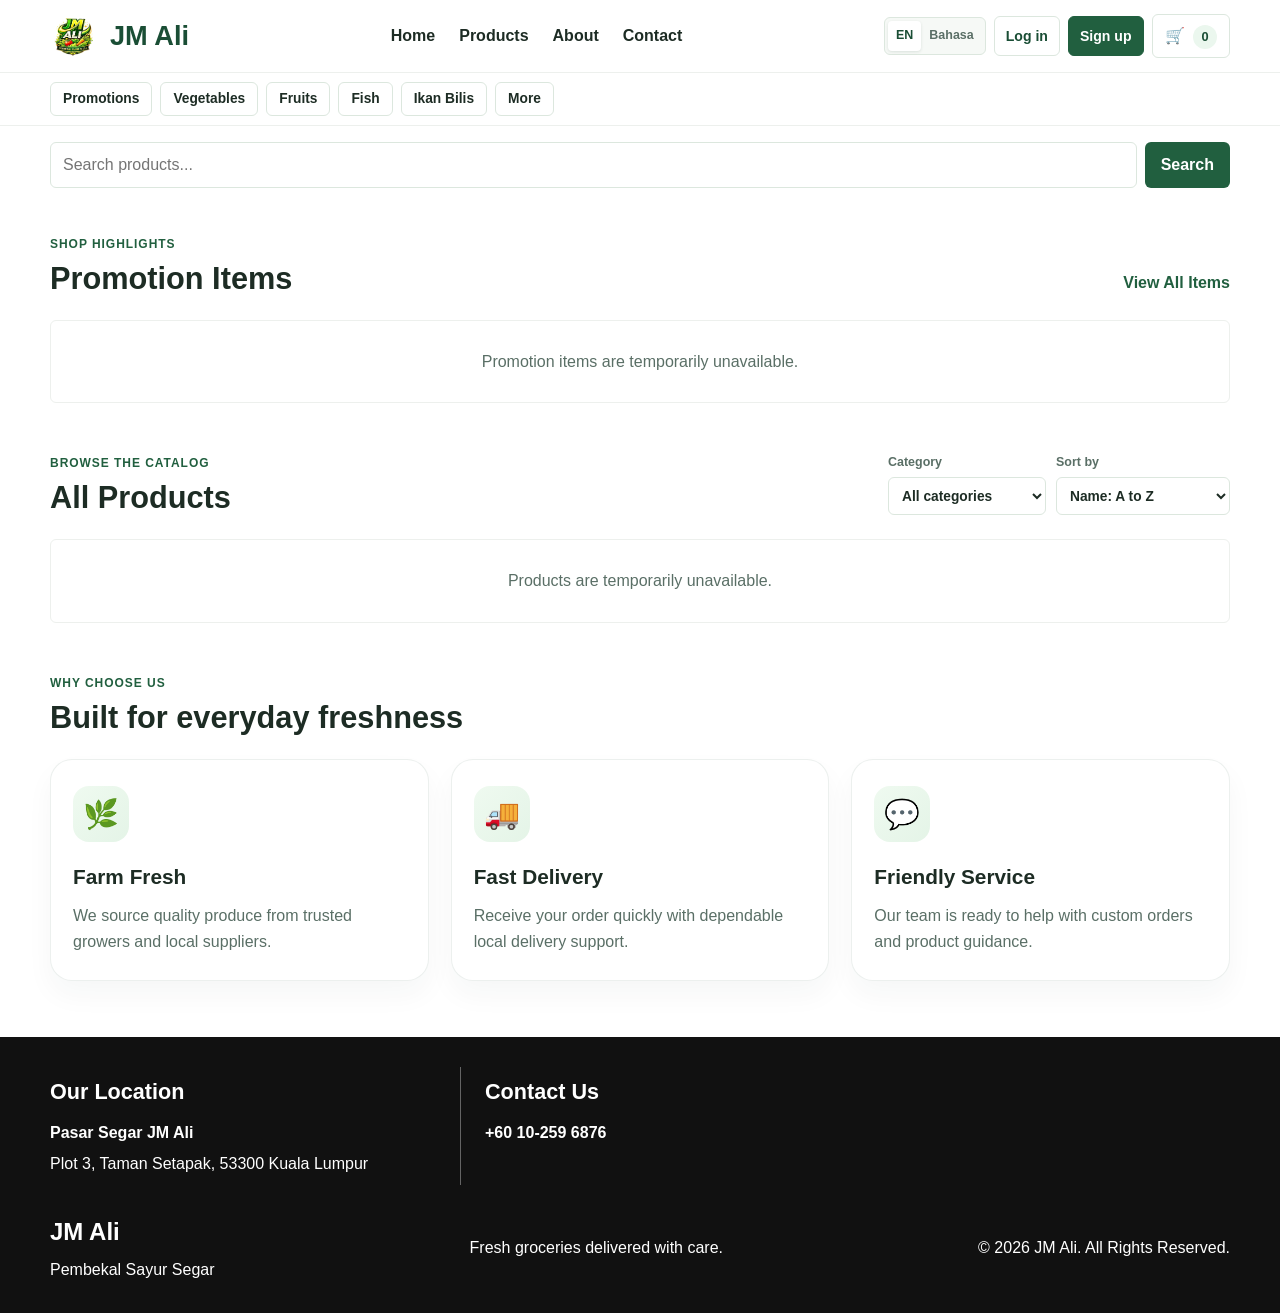
<file: index.html>
<!DOCTYPE html>
<html lang="en">
<head>
    <meta charset="UTF-8" />
    <meta name="viewport" content="width=device-width, initial-scale=1.0" />
    <title>JM Ali | Fresh Groceries</title>
    <link rel="stylesheet" href="./css/style.css" />
</head>
<body>
    <header class="site-header">
        <div class="container header-inner">
            <div class="logo-area" aria-label="JM Ali home">
                <img src="./Images/logo/logo.png" alt="JM Ali Logo" />
                <div>
                    <h1>JM Ali</h1>
                </div>
            </div>

            <nav class="main-nav" aria-label="Main navigation">
                <a href="#home">Home</a>
                <a href="#all-products">Products</a>
                <a href="#about">About</a>
                <a href="#contact">Contact</a>
            </nav>

            <div class="header-utilities">
                <div class="language-switch" role="group" aria-label="Language">
                    <button type="button" data-language="en" aria-pressed="true">EN</button>
                    <button type="button" data-language="ms" aria-pressed="false">Bahasa</button>
                </div>
                <div id="auth-actions" class="auth-actions">
                    <button id="open-login" class="auth-button" type="button">Log in</button>
                    <button id="open-signup" class="auth-button auth-signup" type="button">Sign up</button>
                </div>
                <span id="auth-user" class="auth-user" hidden></span>
                <button id="auth-logout" class="auth-button" type="button" hidden>Log out</button>
                <button id="open-cart" class="cart-button" type="button" aria-label="Open shopping cart" title="Open shopping cart">🛒 <span id="cart-count">0</span></button>
            </div>
        </div>
    </header>

    <nav class="category-shortcuts" aria-label="Shop categories">
        <div class="container category-shortcuts-inner">
            <a href="#promotions">Promotions</a>
            <a href="#all-products" data-category-filter="Vegetables">Vegetables</a>
            <a href="#all-products" data-category-filter="Fruits">Fruits</a>
            <a href="#all-products" data-category-filter="Seafood">Fish</a>
            <a href="#all-products" data-category-filter="Seafood">Ikan Bilis</a>
            <a href="#all-products" data-category-filter="All">More</a>
        </div>
    </nav>

    <form id="storefront-search" class="store-search container" role="search" aria-label="Search products">
        <label class="visually-hidden" for="storefront-search-input">Search products</label>
        <input id="storefront-search-input" type="search" placeholder="Search products..." />
        <button type="submit">Search</button>
    </form>

    <main id="home">
        <section id="promotions" class="featured container">
            <div class="section-heading split-heading">
                <div>
                    <span class="eyebrow">Shop highlights</span>
                    <h2>Promotion Items</h2>
                </div>
                <a href="#all-products" class="text-link">View All Items</a>
            </div>

            <div id="promotion-products" class="product-grid" aria-label="Promotion items">
                <p class="empty-products">No products available yet. Please check back soon.</p>
            </div>
        </section>

        <section id="all-products" class="product-section container">
            <div class="section-heading split-heading">
                <div>
                    <span class="eyebrow">Browse the catalog</span>
                    <h2>All Products</h2>
                </div>
                <div class="catalog-controls">
                    <label>
                        Category
                        <select id="storefront-category-filter">
                            <option value="All">All categories</option>
                            <option value="Vegetables">Vegetables</option>
                            <option value="Fruits">Fruits</option>
                            <option value="Seafood">Fish &amp; seafood</option>
                        </select>
                    </label>
                    <label>
                        Sort by
                        <select id="storefront-sort">
                            <option value="name-asc">Name: A to Z</option>
                            <option value="name-desc">Name: Z to A</option>
                            <option value="category">Category</option>
                            <option value="price-asc">Price: low to high</option>
                            <option value="price-desc">Price: high to low</option>
                        </select>
                    </label>
                </div>
            </div>
            <div id="all-products-grid" class="product-grid" aria-label="All products" aria-live="polite">
                <p class="empty-products">No products available yet. Please check back soon.</p>
            </div>
        </section>

        <section class="benefits container" id="about">
            <div class="section-heading">
                <span class="eyebrow">Why choose us</span>
                <h2>Built for everyday freshness</h2>
            </div>

            <div class="benefits-grid">
                <article>
                    <span>🌿</span>
                    <h3>Farm Fresh</h3>
                    <p>We source quality produce from trusted growers and local suppliers.</p>
                </article>
                <article>
                    <span>🚚</span>
                    <h3>Fast Delivery</h3>
                    <p>Receive your order quickly with dependable local delivery support.</p>
                </article>
                <article>
                    <span>💬</span>
                    <h3>Friendly Service</h3>
                    <p>Our team is ready to help with custom orders and product guidance.</p>
                </article>
            </div>
        </section>
    </main>

    <footer class="site-footer" id="contact">
        <div class="container">
            <div class="footer-contact-grid">
                <section class="footer-info">
                    <h2>Our Location</h2>
                    <a class="footer-info-link" href="https://maps.app.goo.gl/zCE2KezQLbjkmcH18?g_st=aw" target="_blank" rel="noopener noreferrer" aria-label="Open location in Google Maps">Pasar Segar JM Ali</a>
                    <address>Plot 3, Taman Setapak, 53300 Kuala Lumpur</address>
                </section>
                <section class="footer-info footer-contact">
                    <h2>Contact Us</h2>
                    <a class="footer-info-link" href="tel:+60102596876">+60 10-259 6876</a>
                </section>
            </div>
            <div class="footer-inner">
                <div>
                    <h3>JM Ali</h3>
                    <p>Pembekal Sayur Segar</p>
                </div>
                <div>
                    <p>Fresh groceries delivered with care.</p>
                </div>
                <div>
                    <p>© 2026 JM Ali. All Rights Reserved.</p>
                </div>
            </div>
        </div>
    </footer>

    <div id="cart-modal" class="customer-order-modal hidden" aria-hidden="true">
        <div class="customer-order-form-panel cart-panel">
            <div class="customer-order-header">
                <h2>Your Cart</h2>
                <button type="button" id="close-cart" class="close-order-modal" aria-label="Close cart">×</button>
            </div>
            <div id="cart-modal-items" class="cart-modal-items" aria-live="polite"></div>
            <div class="cart-total cart-modal-total"><span>Total</span><strong id="cart-modal-total">RM 0.00</strong></div>
            <div class="customer-order-actions">
                <button type="button" id="continue-shopping" class="secondary-order-button">Continue Shopping</button>
                <button type="button" id="send-cart-order" class="primary-order-button">Send Order</button>
            </div>
        </div>
    </div>

    <div id="customer-order-modal" class="customer-order-modal hidden" aria-hidden="true">
        <div class="customer-order-form-panel checkout-panel">
            <div class="customer-order-header">
                <h2>Place Your Order</h2>
                <button type="button" id="close-customer-order" class="close-order-modal" aria-label="Close order form">×</button>
            </div>

            <form id="customer-order-form">
                <div class="customer-order-grid">
                    <label>
                        Full Name
                        <input id="customer-name" type="text" placeholder="Your name" required />
                    </label>

                    <label>
                        Phone Number
                        <input id="customer-phone" type="tel" placeholder="012-3456789" pattern="(?:\+?60|0)1[0-9][\s-]?[0-9]{3,4}[\s-]?[0-9]{4}" title="Enter a valid Malaysian mobile number, for example 012-3456789" required />
                    </label>

                    <label class="full-width">
                        Delivery Address
                        <textarea id="customer-address" rows="3" placeholder="Your address" required></textarea>
                    </label>

                    <label class="full-width">
                        Order Items
                        <textarea id="customer-order-items" rows="3" placeholder="Example: 2 kg tomatoes, 1 kg carrots" required></textarea>
                    </label>

                    <div id="cart-summary" class="cart-summary full-width" aria-live="polite"></div>

                    <label class="full-width">
                        Notes / Delivery Instructions
                        <textarea id="customer-order-notes" rows="2" placeholder="Optional"></textarea>
                    </label>
                </div>

                <div class="customer-order-actions">
                    <button type="button" id="cancel-customer-order" class="secondary-order-button">Cancel</button>
                    <button type="submit" class="primary-order-button">Send Order</button>
                </div>
            </form>
        </div>
    </div>

    <div id="order-review" class="customer-order-modal hidden" aria-hidden="true">
        <div class="customer-order-form-panel confirmation-panel">
            <div class="customer-order-header">
                <h2>Confirm Your Details</h2>
                <button type="button" id="close-order-review" class="close-order-modal" aria-label="Close order review">×</button>
            </div>
            <div id="order-review-details"></div>
            <div class="customer-order-actions review-actions">
                <button type="button" id="edit-order-details" class="secondary-order-button">Edit Details</button>
                <button type="button" id="confirm-order" class="primary-order-button">Confirm &amp; Send</button>
            </div>
        </div>
    </div>

    <div id="order-confirmation" class="customer-order-modal hidden" aria-hidden="true">
        <div class="customer-order-form-panel confirmation-panel">
            <div class="customer-order-header">
                <h2>Order Confirmed</h2>
                <button type="button" id="close-confirmation" class="close-order-modal" aria-label="Close confirmation">×</button>
            </div>
            <div id="confirmation-details"></div>
        </div>
    </div>

    <div id="cart-toast" class="cart-toast" role="status" aria-live="polite" aria-hidden="true">
        <span class="cart-toast-check" aria-hidden="true">✓</span>
        <span>Added to Cart</span>
    </div>

    <div id="auth-modal" class="customer-order-modal hidden" aria-hidden="true">
        <section class="customer-order-form-panel auth-panel" role="dialog" aria-modal="true" aria-labelledby="auth-title">
            <div class="customer-order-header">
                <h2 id="auth-title">Log in</h2>
                <button type="button" id="close-auth" class="close-order-modal" aria-label="Close account dialog">×</button>
            </div>
            <div id="auth-tabs" class="auth-tabs" role="tablist" aria-label="Account access">
                <button id="auth-tab-login" type="button" role="tab" aria-selected="true">Log in</button>
                <button id="auth-tab-signup" type="button" role="tab" aria-selected="false">Sign up</button>
            </div>
            <form id="auth-form">
                <div class="auth-form-fields">
                    <label id="auth-name-field" hidden>
                        Full name
                        <input id="auth-name" name="name" type="text" maxlength="120" autocomplete="name" />
                    </label>
                    <label id="auth-email-field">
                        Email address
                        <input id="auth-email" name="email" type="email" maxlength="254" autocomplete="email" required />
                    </label>
                    <label id="auth-password-field">
                        Password
                        <input id="auth-password" name="password" type="password" minlength="8" autocomplete="current-password" required />
                    </label>
                    <button id="auth-forgot-password" class="auth-forgot-link" type="button">Forgot password?</button>
                    <label id="auth-confirm-password-field" hidden>
                        Confirm new password
                        <input id="auth-confirm-password" type="password" minlength="8" autocomplete="new-password" />
                    </label>
                    <label id="auth-account-type-field" hidden>
                        I am signing up as
                        <select id="auth-account-type" name="account_type">
                            <option value="individual">Individual</option>
                            <option value="restaurant">Restaurant</option>
                        </select>
                    </label>
                    <label class="remember-device">
                        <input id="auth-remember" type="checkbox" checked />
                        Keep me signed in on this device until I log out
                    </label>
                </div>
                <p id="auth-status" class="auth-status" role="status" aria-live="polite"></p>
                <div class="customer-order-actions">
                    <button id="auth-submit" type="submit" class="primary-order-button">Log in</button>
                </div>
            </form>
        </section>
    </div>

    <script src="./js/script.js"></script>
</body>
</html>
</file>
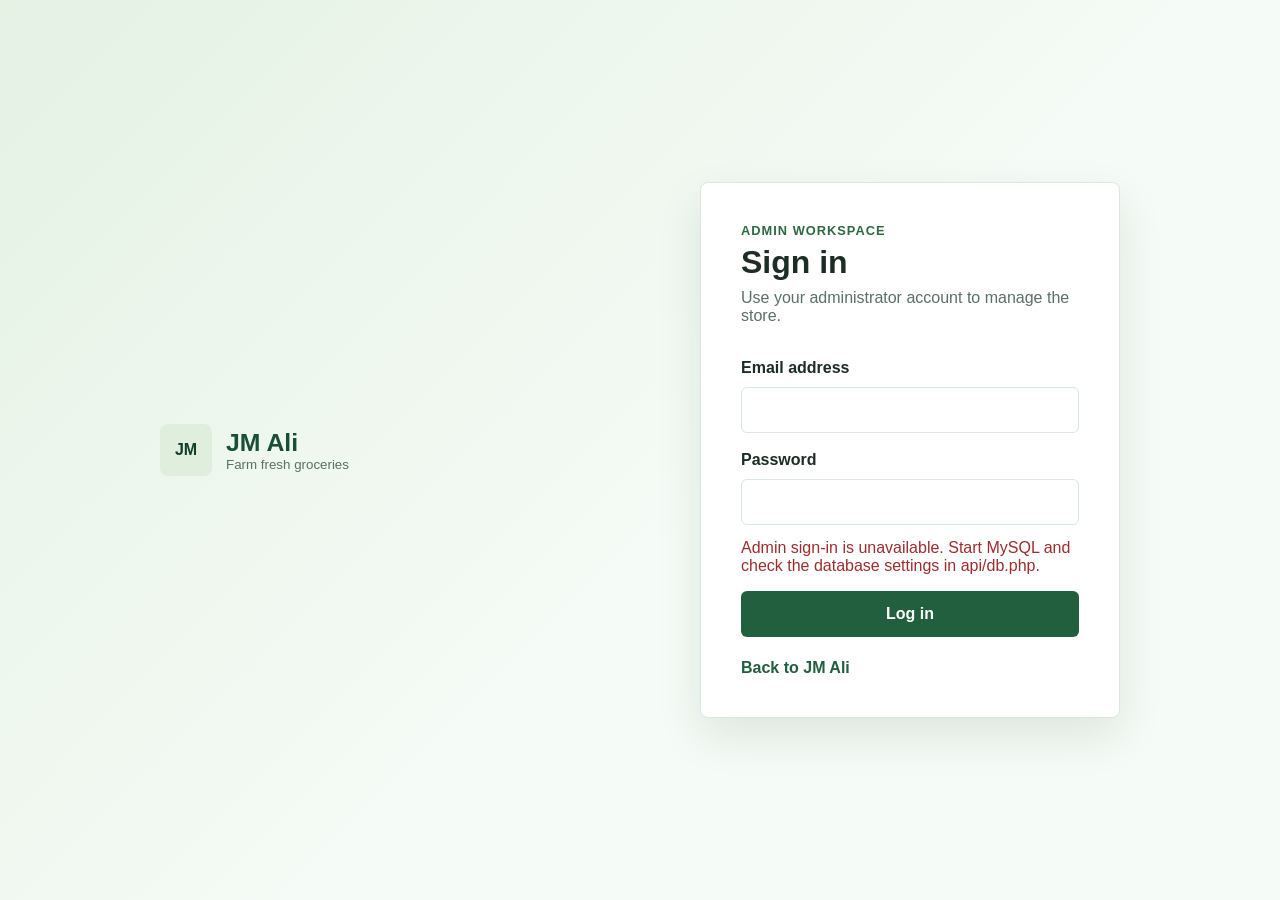
<file: Admin/index.html>
<!DOCTYPE html>
<html lang="en">
<head>
    <meta charset="UTF-8">
    <meta name="viewport" content="width=device-width, initial-scale=1.0">
    <title>JM Ali Admin</title>
    <link rel="stylesheet" href="./css/admin.css">
</head>
<body>
    <!-- ======================================
         ADMIN DASHBOARD LAYOUT
         This is the main control panel for staff.
         It helps manage products, prices, and orders.
    ======================================= -->
    <div class="admin-shell">
        <aside class="sidebar">
            <div class="brand">
                <div class="brand-mark">JM</div>
                <div class="brand-text">
                    <strong>JM Ali</strong>
                    <span>Admin Panel</span>
                </div>
            </div>

            <nav class="nav-menu" aria-label="Sidebar navigation">
                <a class="nav-item active" href="./index.html">Overview</a>
                <a class="nav-item" href="./products.html">Products</a>
                <a class="nav-item" href="./orders.html">Orders</a>
                <a class="nav-item" href="./customers.html">Customers</a>
                <a class="nav-item" href="./inventory.html">Inventory</a>
                <a class="nav-item" href="./reports.html">Reports</a>
                <a class="nav-item" href="./settings.html">Settings</a>
            </nav>

            <div class="sidebar-card">
                <p>Today</p>
                <strong>18</strong>
                <span>Orders processed</span>
            </div>
        </aside>

        <main class="main-panel">
            <header class="topbar">
                <div>
                    <p class="eyebrow">Farm Dashboard</p>
                    <h1>Welcome back, Admin</h1>
                </div>

                <div class="topbar-actions">
                    <button class="ghost-btn">Export</button>
                    <button class="open-product-form primary-btn" type="button">+ New Product</button>
                </div>
            </header>

            <section class="stats-grid">
                <div class="stat-card">
                    <p class="label">Total Sales</p>
                    <div class="value">RM 24,580</div>
                    <span class="trend">+12.4%</span>
                </div>

                <div class="stat-card">
                    <p class="label">Orders</p>
                    <div class="value">1,240</div>
                    <span class="trend">+8.1%</span>
                </div>

                <div class="stat-card">
                    <p class="label">Customers</p>
                    <div class="value">850</div>
                    <span class="trend">+15.3%</span>
                </div>

                <div class="stat-card">
                    <p class="label">Inventory</p>
                    <div class="value">94%</div>
                    <span class="trend">Healthy</span>
                </div>
            </section>

            <section class="main-grid">
                <div class="panel">
                    <div class="panel-header">
                        <h2>Sales Overview</h2>
                        <span>Last 7 days</span>
                    </div>

                    <div class="chart" aria-label="Sales chart">
                        <span data-label="Mon" style="--h: 45%;"></span>
                        <span data-label="Tue" style="--h: 60%;"></span>
                        <span data-label="Wed" style="--h: 55%;"></span>
                        <span data-label="Thu" style="--h: 76%;"></span>
                        <span data-label="Fri" style="--h: 82%;"></span>
                        <span data-label="Sat" style="--h: 70%;"></span>
                        <span data-label="Sun" style="--h: 90%;"></span>
                    </div>
                </div>

                <div class="panel">
                    <div class="panel-header">
                        <h2>Top Categories</h2>
                    </div>

                    <ul class="category-list">
                        <li><span>Vegetables</span><strong>42%</strong></li>
                        <li><span>Fruits</span><strong>28%</strong></li>
                        <li><span>Seafood</span><strong>19%</strong></li>
                        <li><span>Household</span><strong>11%</strong></li>
                    </ul>
                </div>
            </section>

            <!-- ======================================
                 PRODUCT MANAGEMENT
                 This section lets admin add, edit, and delete products.
            ======================================= -->
            <section id="product-management" class="panel product-management-panel">
                <div class="panel-header">
                    <h2>Manage Products</h2>
                    <button class="open-product-form primary-btn" type="button">+ New Product</button>
                </div>

                <div class="toolbar-row">
                    <input id="product-search" type="search" placeholder="Search products..." aria-label="Search products">
                    <select id="product-category-filter" aria-label="Filter products by category">
                        <option value="All">All categories</option>
                        <option value="Vegetables">Vegetables</option>
                        <option value="Fruits">Fruits</option>
                        <option value="Seafood">Seafood</option>
                    </select>
                </div>

                <div class="product-list-wrapper">
                    <table class="product-table">
                        <thead>
                            <tr>
                                <th>Image</th>
                                <th>Name</th>
                                <th>Category</th>
                                <th>Price</th>
                                <th>Actions</th>
                            </tr>
                        </thead>
                        <tbody id="admin-product-list"></tbody>
                    </table>
                </div>
            </section>

            <!-- ======================================
                 STAFF NOTIFICATIONS
                 These alerts appear when a customer submits an order.
            ======================================= -->
            <section class="panel notification-panel">
                <div class="panel-header">
                    <h2>Staff Notifications</h2>
                </div>

                <ul id="staff-notification-list" class="notification-list"></ul>
            </section>

            <!-- ======================================
                 ORDER DASHBOARD
                 This section shows customer orders and statuses.
            ======================================= -->
            <section class="orders-dashboard panel">
                <div class="panel-header">
                    <h2>Order Dashboard</h2>
                    <div class="order-header-actions">
                        <button class="ghost-btn small-btn" type="button">Export CSV</button>
                        <button id="open-order-form" class="primary-btn small-btn" type="button">+ New Order</button>
                    </div>
                </div>

                <div class="toolbar-row order-toolbar">
                    <input id="order-search" type="search" placeholder="Search customer or order..." aria-label="Search orders">
                    <select id="order-status-filter" aria-label="Filter orders by status">
                        <option value="All">All statuses</option>
                        <option value="Paid">Paid</option>
                        <option value="Pending">Pending</option>
                        <option value="Shipped">Shipped</option>
                        <option value="Cancelled">Cancelled</option>
                    </select>
                </div>

                <div class="order-summary-grid">
                    <div class="summary-card success">
                        <span>Paid Orders</span>
                        <strong>142</strong>
                    </div>
                    <div class="summary-card warning">
                        <span>Pending</span>
                        <strong>18</strong>
                    </div>
                    <div class="summary-card info">
                        <span>Shipped</span>
                        <strong>96</strong>
                    </div>
                    <div class="summary-card danger">
                        <span>Cancelled</span>
                        <strong>7</strong>
                    </div>
                </div>

                <div class="order-table-wrapper">
                    <table class="order-table">
                        <thead>
                            <tr>
                                <th>Order ID</th>
                                <th>Customer</th>
                                <th>Items</th>
                                <th>Date</th>
                                <th>Status</th>
                                <th>Total</th>
                                <th>Actions</th>
                            </tr>
                        </thead>
                        <tbody id="orders-table-body"></tbody>
                    </table>
                </div>
            </section>

            <section class="table-grid">
                <div class="panel">
                    <div class="panel-header">
                        <h2>Recent Orders</h2>
                        <a href="#">View all</a>
                    </div>

                    <table class="table">
                        <thead>
                            <tr>
                                <th>Order ID</th>
                                <th>Customer</th>
                                <th>Status</th>
                                <th>Total</th>
                            </tr>
                        </thead>
                        <tbody>
                            <tr>
                                <td>#1024</td>
                                <td>Rahim</td>
                                <td><span class="status paid">Paid</span></td>
                                <td>RM 180</td>
                            </tr>
                            <tr>
                                <td>#1025</td>
                                <td>Sadia</td>
                                <td><span class="status pending">Pending</span></td>
                                <td>RM 120</td>
                            </tr>
                            <tr>
                                <td>#1026</td>
                                <td>Karim</td>
                                <td><span class="status paid">Paid</span></td>
                                <td>RM 210</td>
                            </tr>
                            <tr>
                                <td>#1027</td>
                                <td>Nora</td>
                                <td><span class="status paid">Paid</span></td>
                                <td>RM 160</td>
                            </tr>
                        </tbody>
                    </table>
                </div>

                <div class="panel">
                    <div class="panel-header">
                        <h2>Inventory Alerts</h2>
                    </div>

                    <div class="alert-list">
                        <div class="alert-item">
                            <span class="alert-dot"></span>
                            <div>
                                <strong>Apples low stock</strong>
                                <span>Only 12 packs left</span>
                            </div>
                        </div>

                        <div class="alert-item warning">
                            <span class="alert-dot"></span>
                            <div>
                                <strong>Leafy greens</strong>
                                <span>Reorder recommended</span>
                            </div>
                        </div>

                        <div class="alert-item">
                            <span class="alert-dot"></span>
                            <div>
                                <strong>Fresh fish delivery</strong>
                                <span>Scheduled for tomorrow</span>
                            </div>
                        </div>
                    </div>
                </div>
            </section>
        </main>
    </div>

    <div id="product-modal" class="product-modal hidden" aria-hidden="true">
        <div class="product-modal-content">
            <div class="modal-header">
                <h2>Add New Product</h2>
                <button type="button" id="close-product-modal" class="close-modal" aria-label="Close product form">×</button>
            </div>

            <form id="product-form">
                <div class="product-form-grid">
                    <label>
                        Product Name
                        <input id="product-name" type="text" placeholder="Fresh Banana" required>
                    </label>

                    <label>
                        Price
                        <input id="product-price" type="text" placeholder="RM 6.20 / kg" required>
                    </label>

                    <label>
                        Category
                        <select id="product-category" required>
                            <option value="Vegetables">Vegetables</option>
                            <option value="Fruits">Fruits</option>
                            <option value="Seafood">Seafood</option>
                        </select>
                    </label>

                    <label>
                        Product Image URL
                        <input id="product-image-url" type="url" placeholder="https://example.com/image.jpg">
                    </label>

                    <label>
                        Upload Image
                        <input id="product-image-file" type="file" accept="image/*">
                    </label>

                    <input id="product-edit-index" type="hidden" value="">
                </div>

                <div class="modal-actions">
                    <button type="button" id="cancel-product-form" class="ghost-btn">Cancel</button>
                    <button type="submit" class="primary-btn">Save Product</button>
                </div>
            </form>
        </div>
    </div>

    <div id="order-modal" class="product-modal hidden" aria-hidden="true">
        <div class="product-modal-content">
            <div class="modal-header">
                <h2>Create New Order</h2>
                <button type="button" id="close-order-modal" class="close-modal" aria-label="Close order form">×</button>
            </div>

            <form id="order-form">
                <div class="product-form-grid">
                    <label>
                        Customer Name
                        <input id="order-customer" type="text" placeholder="Rahim" required>
                    </label>

                    <label>
                        Order Items
                        <input id="order-items" type="text" placeholder="2 x Mango, 1 x Apple" required>
                    </label>

                    <label>
                        Order Date
                        <input id="order-date" type="date" required>
                    </label>

                    <label>
                        Status
                        <select id="order-status" required>
                            <option value="Pending">Pending</option>
                            <option value="Paid">Paid</option>
                            <option value="Shipped">Shipped</option>
                            <option value="Cancelled">Cancelled</option>
                        </select>
                    </label>

                    <label>
                        Total Amount
                        <input id="order-total" type="text" placeholder="RM 72.00" required>
                    </label>
                </div>

                <div class="modal-actions">
                    <button type="button" id="cancel-order-form" class="ghost-btn">Cancel</button>
                    <button type="submit" class="primary-btn">Save Order</button>
                </div>
            </form>
        </div>
    </div>

    <script src="./js/admin.js"></script>
    <script src="../js/script.js"></script>
</body>
</html>
</file>
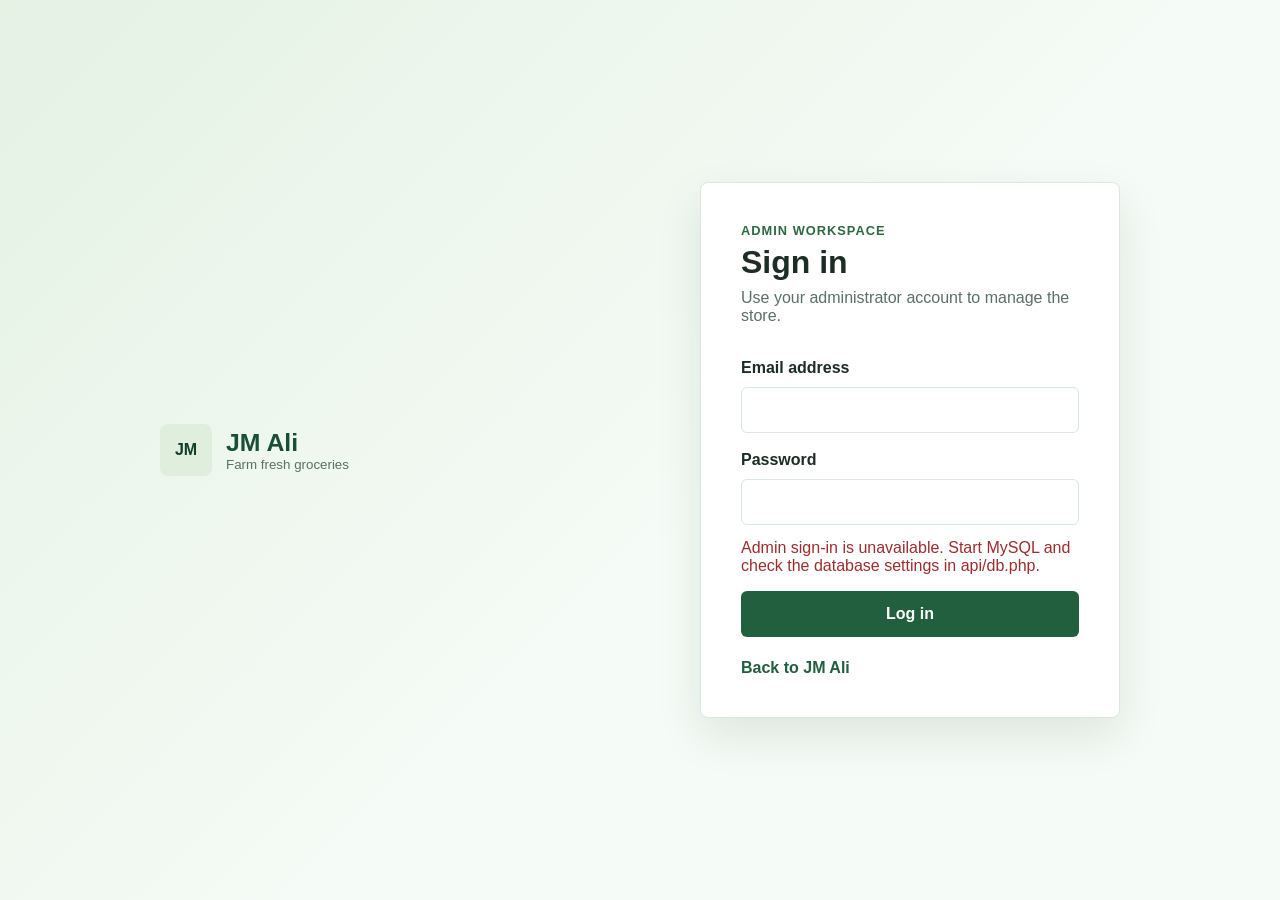
<file: Admin/customers.html>
<!DOCTYPE html>
<html lang="en">
<head><meta charset="UTF-8"><meta name="viewport" content="width=device-width, initial-scale=1.0"><title>Customers | JM Ali Admin</title><link rel="stylesheet" href="./css/admin.css"></head>
<body><div class="admin-shell"><aside class="sidebar"><div class="brand"><div class="brand-mark">JM</div><div class="brand-text"><strong>JM Ali</strong><span>Admin Panel</span></div></div><nav class="nav-menu" aria-label="Sidebar navigation"><a class="nav-item" href="./index.html">Overview</a><a class="nav-item" href="./products.html">Products</a><a class="nav-item" href="./orders.html">Orders</a><a class="nav-item active" href="./customers.html">Customers</a><a class="nav-item" href="./inventory.html">Inventory</a><a class="nav-item" href="./reports.html">Reports</a><a class="nav-item" href="./settings.html">Settings</a></nav><div class="sidebar-card"><p>Today</p><strong>18</strong><span>Orders processed</span></div></aside><main class="main-panel"><header class="topbar"><div><p class="eyebrow">Customer care</p><h1>Customers</h1></div><button class="primary-btn" type="button">Export Customers</button></header><section class="stats-grid"><div class="stat-card"><p class="label">Total Customers</p><div class="value">850</div><span class="trend">+15.3%</span></div><div class="stat-card"><p class="label">Returning Customers</p><div class="value">68%</div><span class="trend">This month</span></div><div class="stat-card"><p class="label">New This Week</p><div class="value">42</div><span class="trend">+8.4%</span></div></section><section class="panel"><div class="panel-header"><h2>Customer Directory</h2><span>Recent customer activity</span></div><table class="table"><thead><tr><th>Customer</th><th>Contact</th><th>Orders</th><th>Last Order</th><th>Value</th></tr></thead><tbody><tr><td>Rahim</td><td>rahim@example.com</td><td>18</td><td>16 Aug 2026</td><td>RM 1,240</td></tr><tr><td>Sadia</td><td>sadia@example.com</td><td>12</td><td>16 Aug 2026</td><td>RM 860</td></tr><tr><td>Karim</td><td>karim@example.com</td><td>9</td><td>15 Aug 2026</td><td>RM 624</td></tr><tr><td>Nora</td><td>nora@example.com</td><td>7</td><td>15 Aug 2026</td><td>RM 492</td></tr></tbody></table></section></main></div><script src="./js/admin.js"></script></body>
</html>
</file>
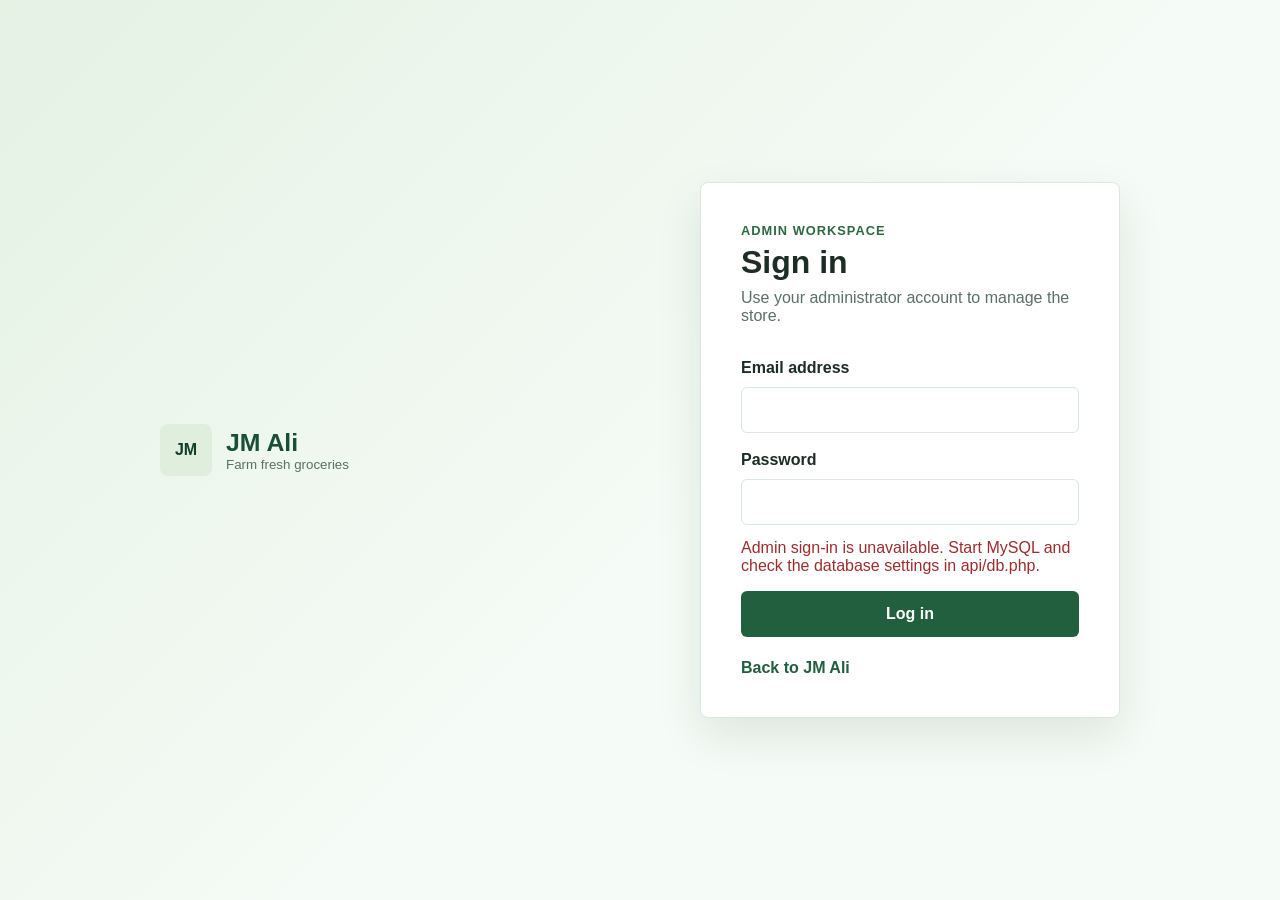
<file: Admin/inventory.html>
<!DOCTYPE html>
<html lang="en">
<head><meta charset="UTF-8"><meta name="viewport" content="width=device-width, initial-scale=1.0"><title>Inventory | JM Ali Admin</title><link rel="stylesheet" href="./css/admin.css"></head>
<body><div class="admin-shell"><aside class="sidebar"><div class="brand"><div class="brand-mark">JM</div><div class="brand-text"><strong>JM Ali</strong><span>Admin Panel</span></div></div><nav class="nav-menu" aria-label="Sidebar navigation"><a class="nav-item" href="./index.html">Overview</a><a class="nav-item" href="./products.html">Products</a><a class="nav-item" href="./orders.html">Orders</a><a class="nav-item" href="./customers.html">Customers</a><a class="nav-item active" href="./inventory.html">Inventory</a><a class="nav-item" href="./reports.html">Reports</a><a class="nav-item" href="./settings.html">Settings</a></nav><div class="sidebar-card"><p>Today</p><strong>18</strong><span>Orders processed</span></div></aside><main class="main-panel"><header class="topbar"><div><p class="eyebrow">Stock control</p><h1>Inventory</h1></div><button class="primary-btn" type="button">Update Stock</button></header><section class="stats-grid"><div class="stat-card"><p class="label">Stock Health</p><div class="value">94%</div><span class="trend">Healthy</span></div><div class="stat-card"><p class="label">Low Stock Items</p><div class="value">6</div><span class="trend">Needs attention</span></div><div class="stat-card"><p class="label">Total SKUs</p><div class="value">48</div><span class="trend">Across 3 categories</span></div></section><section class="panel"><div class="panel-header"><h2>Stock Overview</h2><span>Current levels and reorder status</span></div><div class="alert-list"><div class="alert-item"><span class="alert-dot"></span><div><strong>Fresh Apples</strong><span>42 packs available · Healthy stock</span></div></div><div class="alert-item warning"><span class="alert-dot"></span><div><strong>Leafy Greens</strong><span>8 packs available · Reorder recommended</span></div></div><div class="alert-item warning"><span class="alert-dot"></span><div><strong>Bluefin Tuna</strong><span>5 units available · Low stock</span></div></div><div class="alert-item"><span class="alert-dot"></span><div><strong>Fresh Carrots</strong><span>31 kg available · Healthy stock</span></div></div></div></section></main></div><script src="./js/admin.js"></script></body>
</html>
</file>
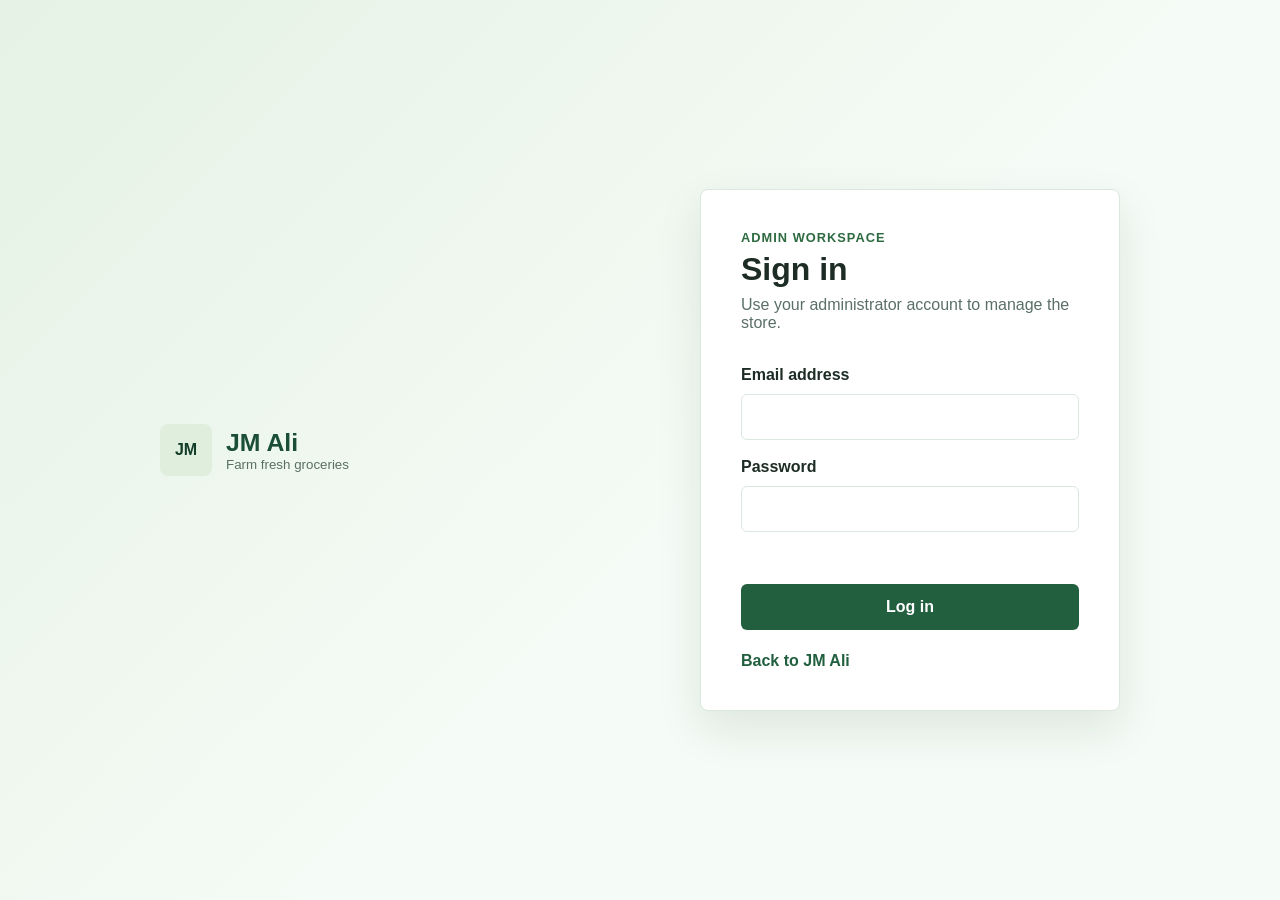
<file: Admin/login.html>
<!DOCTYPE html>
<html lang="en">
<head>
    <meta charset="UTF-8">
    <meta name="viewport" content="width=device-width, initial-scale=1.0">
    <title>Admin Login | JM Ali</title>
    <link rel="stylesheet" href="./css/admin.css">
</head>
<body class="admin-login-page" data-page="login">
    <main class="login-layout">
        <a class="login-brand" href="../index.html" aria-label="JM Ali storefront">
            <span class="brand-mark">JM</span>
            <span><strong>JM Ali</strong><small>Farm fresh groceries</small></span>
        </a>
        <section class="login-panel" aria-labelledby="login-title">
            <p class="eyebrow">Admin workspace</p>
            <h1 id="login-title">Sign in</h1>
            <p class="login-intro">Use your administrator account to manage the store.</p>
            <form id="admin-login-form">
                <label for="admin-email">Email address</label>
                <input id="admin-email" name="email" type="email" autocomplete="username" required>
                <label for="admin-password">Password</label>
                <input id="admin-password" name="password" type="password" autocomplete="current-password" required>
                <p id="admin-login-status" class="login-status" role="status" aria-live="polite"></p>
                <button class="primary-btn" type="submit">Log in</button>
            </form>
            <a class="storefront-link" href="../index.html">Back to JM Ali</a>
        </section>
    </main>
    <script src="./js/admin.js"></script>
</body>
</html>
</file>
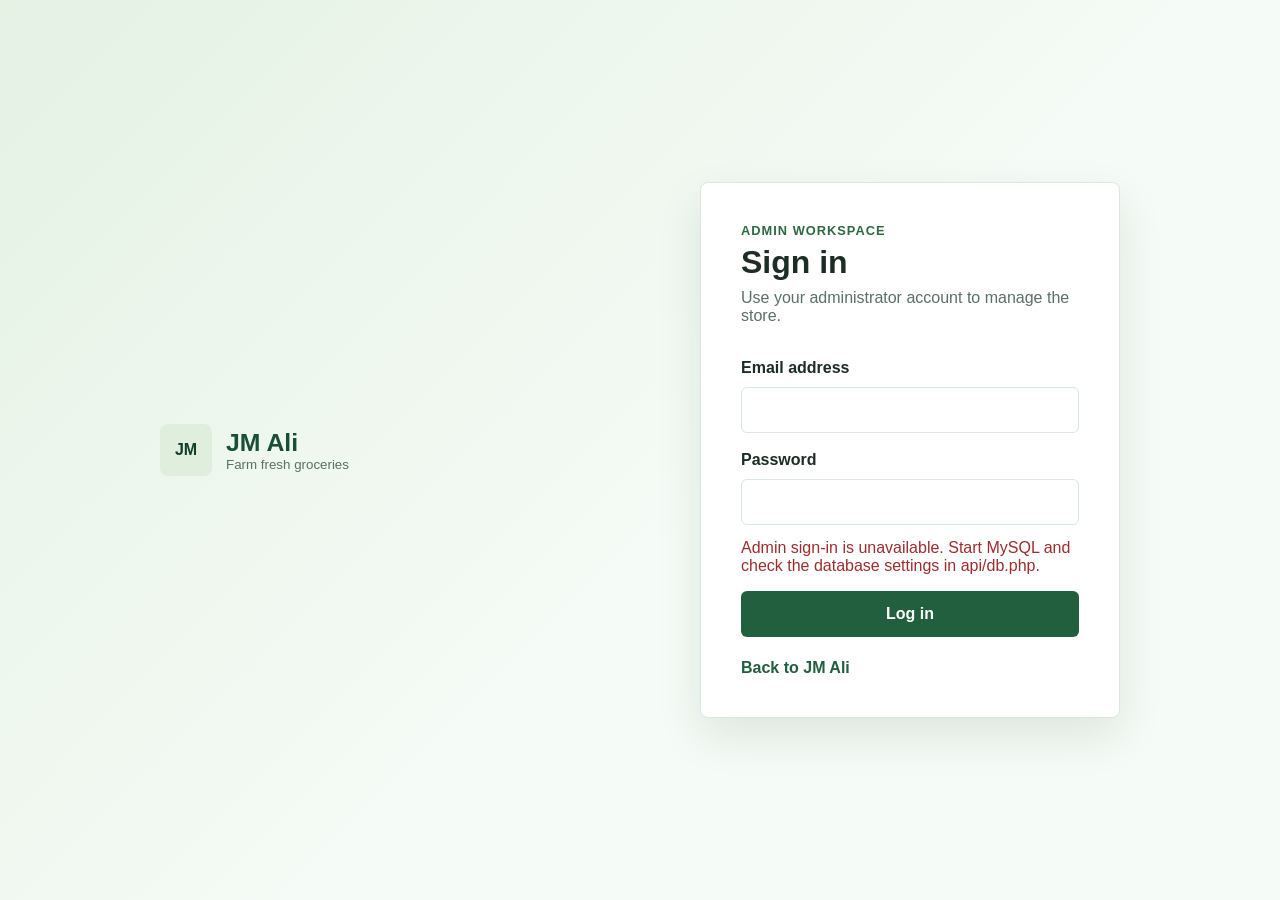
<file: Admin/orders.html>
<!DOCTYPE html>
<html lang="en">
<head><meta charset="UTF-8"><meta name="viewport" content="width=device-width, initial-scale=1.0"><title>Orders | JM Ali Admin</title><link rel="stylesheet" href="./css/admin.css"></head>
<body><div class="admin-shell"><aside class="sidebar"><div class="brand"><div class="brand-mark">JM</div><div class="brand-text"><strong>JM Ali</strong><span>Admin Panel</span></div></div><nav class="nav-menu" aria-label="Sidebar navigation"><a class="nav-item" href="./index.html">Overview</a><a class="nav-item" href="./products.html">Products</a><a class="nav-item active" href="./orders.html">Orders</a><a class="nav-item" href="./customers.html">Customers</a><a class="nav-item" href="./inventory.html">Inventory</a><a class="nav-item" href="./reports.html">Reports</a><a class="nav-item" href="./settings.html">Settings</a></nav><div class="sidebar-card"><p>Today</p><strong>18</strong><span>Orders processed</span></div></aside><main class="main-panel"><header class="topbar"><div><p class="eyebrow">Fulfilment</p><h1>Orders</h1></div><button id="open-order-form" class="primary-btn" type="button">+ New Order</button></header><section class="panel orders-dashboard"><div class="panel-header"><h2>Order Management</h2><span>Track every customer order</span></div><div class="toolbar-row"><input id="order-search" type="search" placeholder="Search customer or order..." aria-label="Search orders"><select id="order-status-filter" aria-label="Filter orders by status"><option value="All">All statuses</option><option value="Paid">Paid</option><option value="Pending">Pending</option><option value="Shipped">Shipped</option><option value="Cancelled">Cancelled</option></select></div><div class="order-summary-grid"><div class="summary-card success"><span>Paid Orders</span><strong>142</strong></div><div class="summary-card warning"><span>Pending</span><strong>18</strong></div><div class="summary-card info"><span>Shipped</span><strong>96</strong></div><div class="summary-card danger"><span>Cancelled</span><strong>7</strong></div></div><div class="order-table-wrapper"><table class="order-table"><thead><tr><th>Order ID</th><th>Customer</th><th>Items</th><th>Date</th><th>Status</th><th>Total</th><th>Actions</th></tr></thead><tbody id="orders-table-body"></tbody></table></div></section></main></div><div id="order-modal" class="product-modal hidden" aria-hidden="true"><div class="product-modal-content"><div class="modal-header"><h2>Create New Order</h2><button type="button" id="close-order-modal" class="close-modal" aria-label="Close order form">×</button></div><form id="order-form"><div class="product-form-grid"><label>Customer Name<input id="order-customer" type="text" placeholder="Rahim" required></label><label>Order Items<input id="order-items" type="text" placeholder="2 x Mango, 1 x Apple" required></label><label>Order Date<input id="order-date" type="date" required></label><label>Status<select id="order-status" required><option value="Pending">Pending</option><option value="Paid">Paid</option><option value="Shipped">Shipped</option><option value="Cancelled">Cancelled</option></select></label><label>Total Amount<input id="order-total" type="text" placeholder="RM 72.00" required></label></div><div class="modal-actions"><button type="button" id="cancel-order-form" class="ghost-btn">Cancel</button><button type="submit" class="primary-btn">Save Order</button></div></form></div></div><script src="../js/script.js"></script><script src="./js/admin.js"></script></body>
</html>
</file>
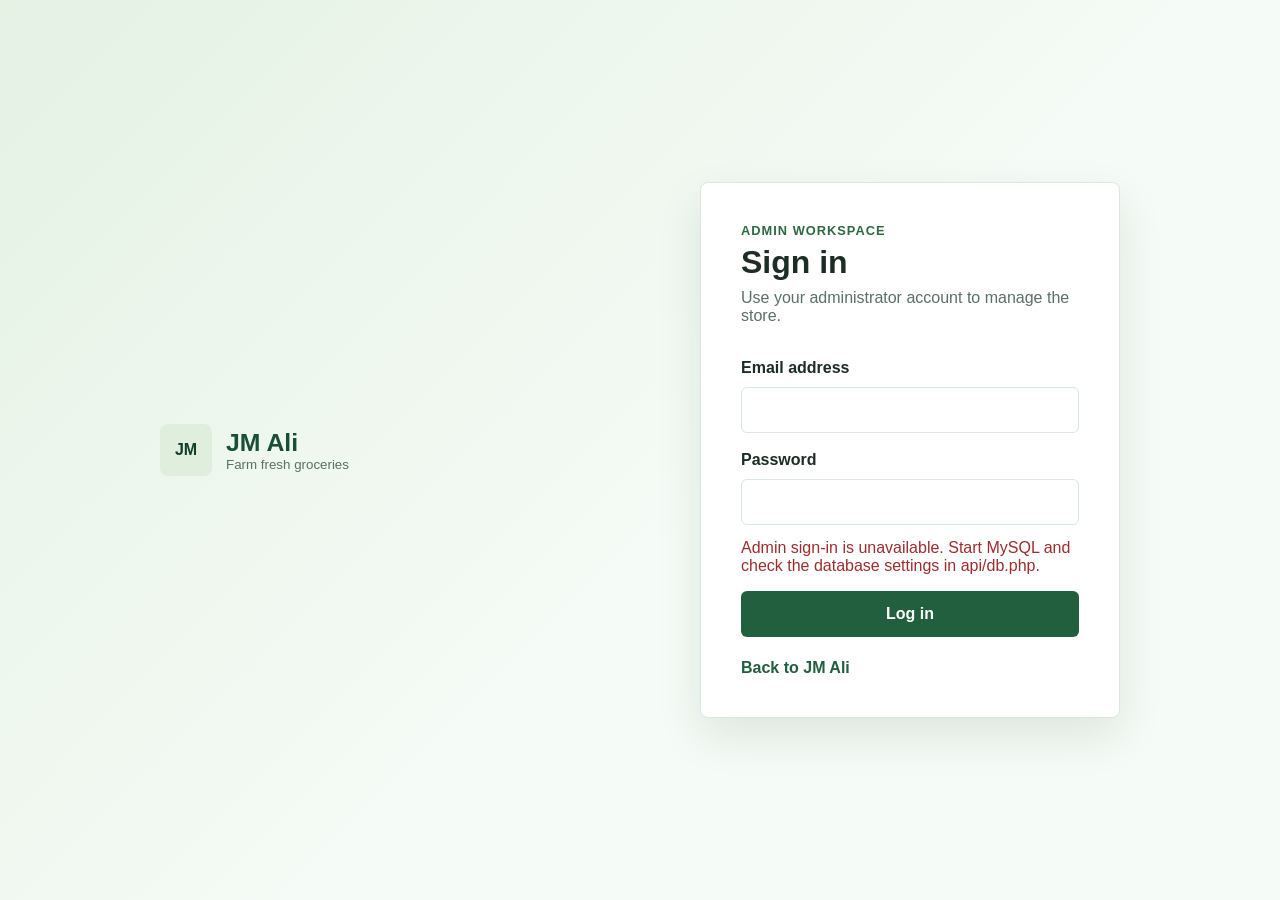
<file: Admin/products.html>
<!DOCTYPE html>
<html lang="en">
<head>
    <meta charset="UTF-8">
    <meta name="viewport" content="width=device-width, initial-scale=1.0">
    <title>Products | JM Ali Admin</title>
    <link rel="stylesheet" href="./css/admin.css">
</head>
<body>
    <div class="admin-shell">
        <aside class="sidebar">
            <div class="brand"><div class="brand-mark">JM</div><div class="brand-text"><strong>JM Ali</strong><span>Admin Panel</span></div></div>
            <nav class="nav-menu" aria-label="Sidebar navigation">
                <a class="nav-item" href="./index.html">Overview</a>
                <a class="nav-item active" href="./products.html">Products</a>
                <a class="nav-item" href="./orders.html">Orders</a>
                <a class="nav-item" href="./customers.html">Customers</a>
                <a class="nav-item" href="./inventory.html">Inventory</a>
                <a class="nav-item" href="./reports.html">Reports</a>
                <a class="nav-item" href="./settings.html">Settings</a>
            </nav>
            <div class="sidebar-card"><p>Today</p><strong>18</strong><span>Orders processed</span></div>
        </aside>
        <main class="main-panel">
            <header class="topbar"><div><p class="eyebrow">Catalog</p><h1>Products</h1></div><button class="open-product-form primary-btn" type="button">+ New Product</button></header>
            <section class="panel product-management-panel">
                <div class="panel-header"><h2>All Products</h2><span>Catalog details and actions</span></div>
                <div class="toolbar-row"><input id="product-search" type="search" placeholder="Search products..." aria-label="Search products"><select id="product-category-filter" aria-label="Filter products by category"><option value="All">All categories</option><option value="Vegetables">Vegetables</option><option value="Fruits">Fruits</option><option value="Seafood">Seafood</option></select></div>
                <div class="product-list-wrapper"><table class="product-table"><thead><tr><th>Image</th><th>Name</th><th>Category</th><th>Price</th><th>Actions</th></tr></thead><tbody id="admin-product-list"></tbody></table></div>
            </section>
        </main>
    </div>
    <div id="product-modal" class="product-modal hidden" aria-hidden="true"><div class="product-modal-content"><div class="modal-header"><h2>Add New Product</h2><button type="button" id="close-product-modal" class="close-modal" aria-label="Close product form">×</button></div><form id="product-form"><div class="product-form-grid"><label>Product Name<input id="product-name" type="text" placeholder="Fresh Banana" required></label><label>Price<input id="product-price" type="text" placeholder="RM 6.20 / kg" required></label><label>Category<select id="product-category" required><option value="Vegetables">Vegetables</option><option value="Fruits">Fruits</option><option value="Seafood">Seafood</option></select></label><label>Product Image URL<input id="product-image-url" type="url" placeholder="https://example.com/image.jpg"></label><label>Upload Image<input id="product-image-file" type="file" accept="image/*"></label><input id="product-edit-index" type="hidden" value=""></div><div class="modal-actions"><button type="button" id="cancel-product-form" class="ghost-btn">Cancel</button><button type="submit" class="primary-btn">Save Product</button></div></form></div></div>
    <script src="./js/admin.js"></script>
    <script src="../js/script.js"></script>
</body>
</html>
</file>
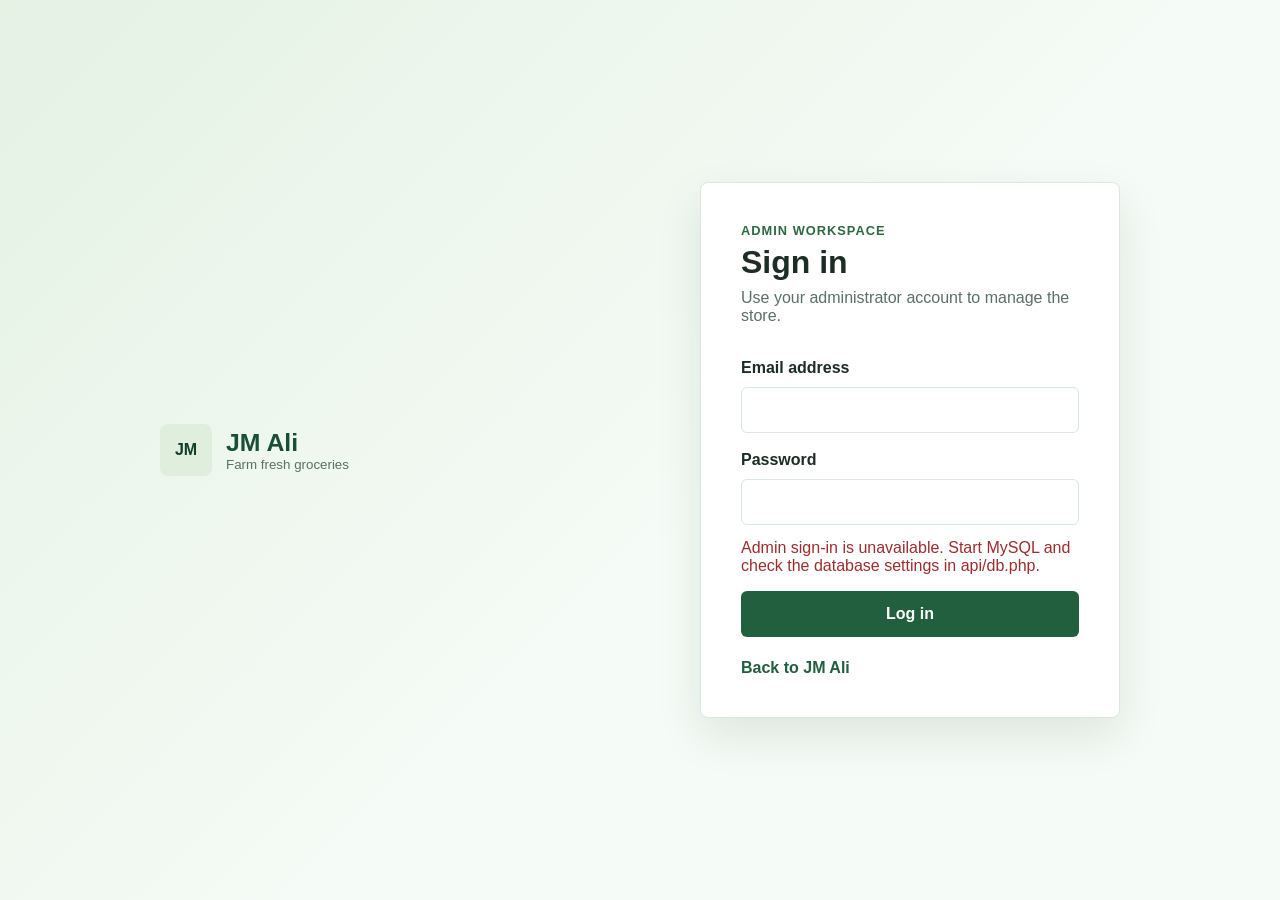
<file: Admin/reports.html>
<!DOCTYPE html>
<html lang="en">
<head><meta charset="UTF-8"><meta name="viewport" content="width=device-width, initial-scale=1.0"><title>Reports | JM Ali Admin</title><link rel="stylesheet" href="./css/admin.css"></head>
<body><div class="admin-shell"><aside class="sidebar"><div class="brand"><div class="brand-mark">JM</div><div class="brand-text"><strong>JM Ali</strong><span>Admin Panel</span></div></div><nav class="nav-menu" aria-label="Sidebar navigation"><a class="nav-item" href="./index.html">Overview</a><a class="nav-item" href="./products.html">Products</a><a class="nav-item" href="./orders.html">Orders</a><a class="nav-item" href="./customers.html">Customers</a><a class="nav-item" href="./inventory.html">Inventory</a><a class="nav-item active" href="./reports.html">Reports</a><a class="nav-item" href="./settings.html">Settings</a></nav><div class="sidebar-card"><p>Today</p><strong>18</strong><span>Orders processed</span></div></aside><main class="main-panel"><header class="topbar"><div><p class="eyebrow">Business insights</p><h1>Reports</h1></div><button class="primary-btn" type="button">Export Report</button></header><section class="stats-grid"><div class="stat-card"><p class="label">Revenue This Month</p><div class="value">RM 24,580</div><span class="trend">+12.4%</span></div><div class="stat-card"><p class="label">Average Order</p><div class="value">RM 86.40</div><span class="trend">+5.8%</span></div><div class="stat-card"><p class="label">Completed Orders</p><div class="value">1,240</div><span class="trend">+8.1%</span></div></section><section class="main-grid"><div class="panel"><div class="panel-header"><h2>Sales Overview</h2><span>Last 7 days</span></div><div class="chart" aria-label="Sales report chart"><span data-label="Mon" style="--h:45%"></span><span data-label="Tue" style="--h:60%"></span><span data-label="Wed" style="--h:55%"></span><span data-label="Thu" style="--h:76%"></span><span data-label="Fri" style="--h:82%"></span><span data-label="Sat" style="--h:70%"></span><span data-label="Sun" style="--h:90%"></span></div></div><div class="panel"><div class="panel-header"><h2>Top Categories</h2></div><ul class="category-list"><li><span>Vegetables</span><strong>42%</strong></li><li><span>Fruits</span><strong>28%</strong></li><li><span>Seafood</span><strong>19%</strong></li><li><span>Household</span><strong>11%</strong></li></ul></div></section></main></div><script src="./js/admin.js"></script></body>
</html>
</file>
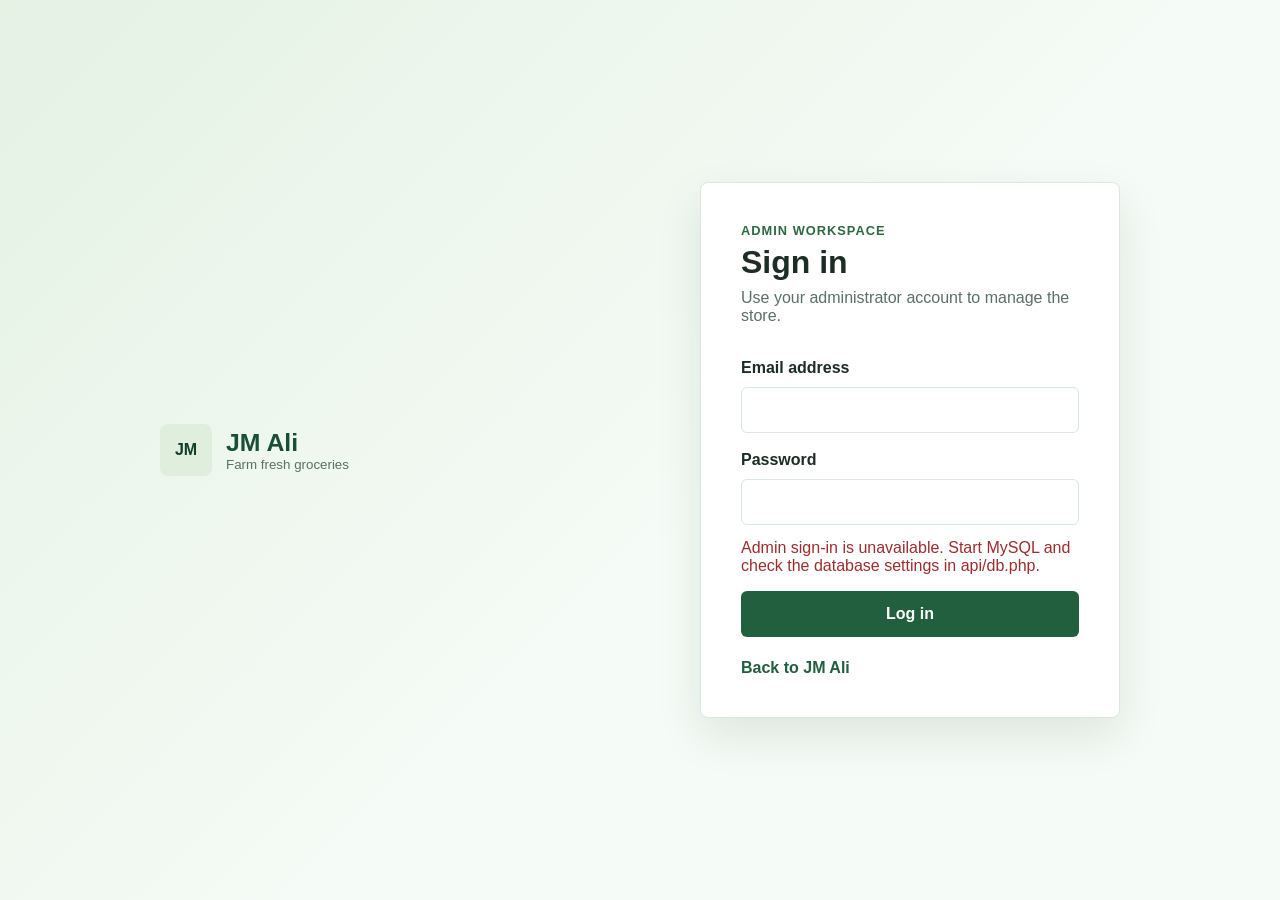
<file: Admin/settings.html>
<!DOCTYPE html>
<html lang="en">
<head><meta charset="UTF-8"><meta name="viewport" content="width=device-width, initial-scale=1.0"><title>Settings | JM Ali Admin</title><link rel="stylesheet" href="./css/admin.css"></head>
<body><div class="admin-shell"><aside class="sidebar"><div class="brand"><div class="brand-mark">JM</div><div class="brand-text"><strong>JM Ali</strong><span>Admin Panel</span></div></div><nav class="nav-menu" aria-label="Sidebar navigation"><a class="nav-item" href="./index.html">Overview</a><a class="nav-item" href="./products.html">Products</a><a class="nav-item" href="./orders.html">Orders</a><a class="nav-item" href="./customers.html">Customers</a><a class="nav-item" href="./inventory.html">Inventory</a><a class="nav-item" href="./reports.html">Reports</a><a class="nav-item active" href="./settings.html">Settings</a></nav><div class="sidebar-card"><p>Today</p><strong>18</strong><span>Orders processed</span></div></aside><main class="main-panel"><header class="topbar"><div><p class="eyebrow">Workspace controls</p><h1>Settings</h1></div><button class="primary-btn" type="button">Save Changes</button></header><section class="panel"><div class="panel-header"><h2>Store Information</h2><span>Shown across the admin workspace</span></div><form class="product-form-grid"><label>Store Name<input type="text" value="JM Ali"></label><label>Support Email<input type="email" value="support@jmali.com"></label><label>Phone Number<input type="tel" value="+60 12 345 6789"></label><label>Default Currency<select><option>RM - Malaysian Ringgit</option></select></label></form></section><section class="panel" style="margin-top:20px"><div class="panel-header"><h2>Notifications</h2><span>Staff alert preferences</span></div><ul class="category-list"><li><span>New customer orders</span><strong>Enabled</strong></li><li><span>Low stock alerts</span><strong>Enabled</strong></li><li><span>Weekly reports</span><strong>Enabled</strong></li></ul></section></main></div><script src="./js/admin.js"></script></body>
</html>
</file>
<file: css/style.css>
:root {
    --green-900: #123d28;
    --green-800: #1a4e35;
    --green-700: #215f3f;
    --green-600: #2e7d32;
    --green-500: #4aa25d;
    --green-100: #ebf7ee;
    --green-50: #f5fbf6;
    --sage: #dfeedd;
    --text: #1d2c24;
    --muted: #5a6f66;
    --white: #ffffff;
    --shadow: 0 18px 45px rgba(16, 45, 29, 0.12);
    --border: rgba(18, 61, 40, 0.08);
}

* {
    box-sizing: border-box;
}

html {
    scroll-behavior: smooth;
}

body {
    margin: 0;
    font-family: 'Segoe UI', Tahoma, Geneva, Verdana, sans-serif;
    background: var(--white);
    color: var(--text);
    line-height: 1.6;
}

img {
    max-width: 100%;
    display: block;
}

button,
input,
textarea,
select {
    font: inherit;
}

a {
    text-decoration: none;
    color: inherit;
}

.container {
    width: min(1180px, calc(100% - 32px));
    margin: 0 auto;
}

.site-header {
    position: sticky;
    top: 0;
    z-index: 30;
    background: var(--white);
    border-bottom: 1px solid #edf0ed;
}

.header-inner {
    display: flex;
    align-items: center;
    justify-content: space-between;
    gap: 20px;
    min-height: 72px;
}

.logo-area {
    display: flex;
    align-items: center;
    gap: 14px;
    min-width: 0;
}

.logo-area img {
    width: 46px;
    height: 46px;
    object-fit: contain;
}

.logo-area h1 {
    margin: 0;
    font-size: 1.7rem;
    line-height: 1.1;
    color: var(--green-800);
}

.logo-area p {
    margin: 2px 0 0;
    font-size: 0.78rem;
    letter-spacing: 0.08em;
    color: var(--muted);
    text-transform: uppercase;
}

.main-nav {
    display: flex;
    align-items: center;
    gap: 24px;
    flex-wrap: wrap;
}

.main-nav a {
    color: var(--text);
    font-weight: 600;
    transition: color 0.2s ease;
}

.main-nav a:hover {
    color: var(--green-700);
}

.category-shortcuts {
    background: var(--white);
    border-bottom: 1px solid #edf0ed;
}

.category-shortcuts-inner {
    display: flex;
    align-items: center;
    gap: 8px;
    min-height: 52px;
    overflow-x: auto;
    scrollbar-width: thin;
}

.category-shortcuts a {
    flex: 0 0 auto;
    padding: 5px 12px;
    border: 1px solid #dce7de;
    border-radius: 6px;
    color: var(--text);
    font-size: 0.86rem;
    font-weight: 600;
    transition: background 0.2s ease, border-color 0.2s ease, color 0.2s ease;
}

.category-shortcuts a:hover {
    background: var(--green-50);
    border-color: #a9c9ae;
    color: var(--green-700);
}

.store-search {
    display: flex;
    gap: 8px;
    padding-top: 16px;
}

.store-search input {
    flex: 1;
    min-width: 0;
    border: 1px solid #dce7de;
    border-radius: 6px;
    padding: 9px 12px;
    color: var(--text);
    background: var(--white);
}

.store-search button {
    border: 0;
    border-radius: 6px;
    padding: 9px 16px;
    background: var(--green-700);
    color: var(--white);
    font-weight: 700;
    cursor: pointer;
}

.visually-hidden {
    position: absolute;
    width: 1px;
    height: 1px;
    padding: 0;
    margin: -1px;
    overflow: hidden;
    clip: rect(0, 0, 0, 0);
    white-space: nowrap;
    border: 0;
}

.primary-btn,
.secondary-btn,
.card button,
.primary-order-button,
.secondary-order-button,
.close-order-modal {
    border: none;
    border-radius: 12px;
    cursor: pointer;
    transition: transform 0.2s ease, box-shadow 0.2s ease, opacity 0.2s ease;
}

.primary-btn,
.primary-order-button {
    display: inline-flex;
    align-items: center;
    justify-content: center;
    background: var(--green-700);
    color: var(--white);
    padding: 10px 17px;
    font-weight: 700;
    box-shadow: none;
}

.secondary-btn,
.secondary-order-button {
    background: rgba(255, 255, 255, 0.18);
    color: var(--white);
    padding: 14px 22px;
    font-weight: 700;
    border: 1px solid rgba(255, 255, 255, 0.18);
}

.primary-btn:hover,
.secondary-btn:hover,
.card button:hover,
.primary-order-button:hover,
.secondary-order-button:hover,
.close-order-modal:hover {
    transform: translateY(-1px);
}

.header-btn {
    white-space: nowrap;
}

.cart-button {
    border: 1px solid #dce7de;
    border-radius: 6px;
    background: var(--white);
    color: var(--green-800);
    padding: 8px 12px;
    font-size: 1rem;
    cursor: pointer;
}

.cart-button span {
    display: inline-flex;
    min-width: 24px;
    height: 24px;
    align-items: center;
    justify-content: center;
    margin-left: 4px;
    border-radius: 999px;
    background: var(--green-100);
    color: var(--green-800);
    font-size: 0.8rem;
    font-weight: 800;
}

.cart-button:hover {
    background: var(--green-50);
    transform: translateY(-1px);
}

.header-utilities,
.auth-actions {
    display: flex;
    align-items: center;
    gap: 8px;
}

.language-switch {
    display: inline-flex;
    align-items: center;
    padding: 3px;
    border: 1px solid #dce7de;
    border-radius: 6px;
    background: #f6f9f6;
}

.language-switch button {
    border: 0;
    border-radius: 4px;
    padding: 5px 8px;
    background: transparent;
    color: var(--muted);
    font: inherit;
    font-size: 0.78rem;
    font-weight: 700;
    cursor: pointer;
}

.language-switch button.active {
    background: var(--white);
    color: var(--green-800);
    box-shadow: 0 1px 3px rgba(18, 61, 40, 0.12);
}

.auth-button {
    border: 1px solid #dce7de;
    border-radius: 6px;
    padding: 8px 11px;
    background: var(--white);
    color: var(--green-800);
    font-size: 0.88rem;
    font-weight: 700;
    white-space: nowrap;
    cursor: pointer;
}

.auth-button:hover {
    background: var(--green-50);
}

.auth-signup {
    border-color: var(--green-700);
    background: var(--green-700);
    color: var(--white);
}

.auth-signup:hover {
    background: var(--green-800);
}

.auth-user {
    color: var(--green-800);
    font-size: 0.86rem;
    font-weight: 700;
}

.hero {
    background: var(--white);
    color: var(--text);
    padding: 34px 0 28px;
}

.hero-inner {
    display: block;
}

.eyebrow {
    display: inline-block;
    letter-spacing: 0.08em;
    text-transform: uppercase;
    font-size: 0.75rem;
    font-weight: 800;
    color: var(--green-700);
    margin-bottom: 8px;
}

.eyebrow.light {
    color: rgba(255, 255, 255, 0.72);
}

.hero-copy h2 {
    margin: 0;
    font-size: clamp(2rem, 3vw, 2.8rem);
    line-height: 1.15;
    max-width: 720px;
}

.hero-copy p {
    margin: 8px 0 0;
    max-width: 620px;
    font-size: 1rem;
    color: var(--muted);
}

.hero-actions {
    display: flex;
    align-items: center;
    gap: 16px;
    margin-top: 16px;
    flex-wrap: wrap;
}

.hero-meta {
    list-style: none;
    display: flex;
    flex-wrap: wrap;
    gap: 18px;
    padding: 0;
    margin: 28px 0 0;
    color: rgba(255, 255, 255, 0.84);
    font-weight: 600;
}

.hero-meta li {
    position: relative;
    padding-left: 18px;
}

.hero-meta li::before {
    content: "•";
    position: absolute;
    left: 0;
    color: #f4d76a;
}

.hero-panel {
    background: rgba(255, 255, 255, 0.05);
    border: 1px solid rgba(255, 255, 255, 0.12);
    border-radius: 24px;
    padding: 22px;
    box-shadow: var(--shadow);
}

.hero-badge {
    display: inline-flex;
    background: rgba(255, 255, 255, 0.1);
    color: var(--white);
    border: 1px solid rgba(255, 255, 255, 0.12);
    border-radius: 999px;
    padding: 8px 12px;
    font-size: 0.78rem;
    font-weight: 700;
    margin-bottom: 18px;
}

.hero-product-card {
    display: flex;
    align-items: center;
    gap: 16px;
    padding: 14px 14px 14px 10px;
    background: rgba(255, 255, 255, 0.08);
    border: 1px solid rgba(255, 255, 255, 0.1);
    border-radius: 16px;
}

.hero-product-card.muted {
    margin-top: 16px;
}

.hero-product-card img {
    width: 80px;
    height: 80px;
    border-radius: 14px;
    object-fit: cover;
}

.hero-product-card h3 {
    margin: 0;
    font-size: 1.05rem;
}

.hero-product-card p {
    margin: 6px 0 0;
    color: rgba(255, 255, 255, 0.82);
    font-size: 0.95rem;
}

.hero-empty-products {
    margin: 0;
    color: rgba(255, 255, 255, 0.78);
}

.trust-strip {
    padding: 28px 0 10px;
}

.trust-grid {
    display: grid;
    grid-template-columns: repeat(4, minmax(0, 1fr));
    gap: 18px;
}

.trust-grid div {
    background: var(--white);
    border-radius: 18px;
    border: 1px solid var(--border);
    box-shadow: 0 12px 22px rgba(18, 61, 40, 0.04);
    padding: 20px;
    display: flex;
    flex-direction: column;
    gap: 6px;
}

.trust-grid strong {
    font-size: clamp(1.3rem, 2vw, 2rem);
    color: var(--green-800);
}

.trust-grid span {
    color: var(--muted);
    font-weight: 600;
}

.customer-order-cta {
    display: flex;
    align-items: center;
    justify-content: space-between;
    gap: 20px;
    background: linear-gradient(135deg, #edf9ef, #f6fbf6);
    border: 1px solid #dfeee0;
    border-radius: 22px;
    padding: 28px 30px;
    margin-top: 30px;
    margin-bottom: 12px;
    box-shadow: 0 14px 30px rgba(17, 61, 40, 0.06);
}

.customer-order-cta h2 {
    margin: 0;
    color: var(--text);
    font-size: clamp(1.8rem, 2.8vw, 2.4rem);
}

.customer-order-cta p {
    margin: 10px 0 0;
    color: var(--muted);
    max-width: 640px;
}

.categories,
.featured,
.product-section,
.benefits {
    padding-top: 46px;
}

.section-heading {
    margin-bottom: 24px;
}

.section-heading h2 {
    margin: 0;
    font-size: clamp(1.55rem, 2.4vw, 2rem);
    line-height: 1.1;
    color: var(--text);
}

.split-heading {
    display: flex;
    align-items: flex-end;
    justify-content: space-between;
    gap: 20px;
}

.catalog-controls {
    display: flex;
    align-items: flex-end;
    gap: 10px;
}

.catalog-controls label {
    display: grid;
    gap: 4px;
    color: var(--muted);
    font-size: 0.78rem;
    font-weight: 700;
}

.catalog-controls select {
    min-height: 38px;
    border: 1px solid #dce7de;
    border-radius: 6px;
    padding: 6px 28px 6px 9px;
    color: var(--text);
    background: var(--white);
    font: inherit;
    font-size: 0.86rem;
}

.text-link {
    color: var(--green-700);
    font-weight: 700;
}

.category-container {
    display: flex;
    gap: 22px;
    flex-wrap: wrap;
}

.empty-products {
    width: 100%;
    margin: 0;
    padding: 28px;
    border: 1px solid #edf0ed;
    border-radius: 6px;
    color: var(--muted);
    background: rgba(255, 255, 255, 0.65);
    text-align: center;
}

.featured .category-container {
    gap: 12px;
}

.category-link {
    flex: 1 1 260px;
    min-width: 220px;
}

.category-card {
    background: var(--white);
    border: 1px solid var(--border);
    border-radius: 22px;
    padding: 28px 24px;
    box-shadow: 0 14px 28px rgba(18, 61, 40, 0.04);
    transition: transform 0.2s ease, box-shadow 0.2s ease;
    height: 100%;
}

.category-card:hover {
    transform: translateY(-6px);
    box-shadow: 0 18px 32px rgba(18, 61, 40, 0.08);
}

.category-card .category-icon {
    display: inline-flex;
    width: 58px;
    height: 58px;
    border-radius: 18px;
    background: linear-gradient(135deg, #f7f9ea, #eaf7ee);
    align-items: center;
    justify-content: center;
    font-size: 2rem;
    margin-bottom: 18px;
}

.category-card h3 {
    margin: 0 0 8px;
    font-size: 1.55rem;
    color: var(--text);
}

.category-card p {
    margin: 0;
    color: var(--muted);
}

.card {
    background: var(--white);
    border-radius: 6px;
    overflow: hidden;
    border: 1px solid var(--border);
    box-shadow: 0 4px 16px rgba(18, 61, 40, 0.05);
    width: min(100%, 282px);
    transition: transform 0.2s ease, box-shadow 0.2s ease;
}

.card:hover {
    transform: translateY(-3px);
    box-shadow: 0 8px 20px rgba(18, 61, 40, 0.08);
}

.card img {
    height: 230px;
    width: 100%;
    object-fit: cover;
    background: #eef2ee;
}

.card-body {
    padding: 18px 18px 20px;
}

.card h3 {
    margin: 0 0 8px;
    font-size: 1.25rem;
    color: var(--text);
}

.product-category-label {
    display: inline-block;
    margin-bottom: 5px;
    color: var(--green-700);
    font-size: 0.72rem;
    font-weight: 700;
    text-transform: uppercase;
}

.card p {
    margin: 0 0 16px;
    font-size: 1.05rem;
    font-weight: 700;
    color: var(--green-700);
}

.product-quantity {
    width: 100%;
    margin-bottom: 10px;
    border: 1px solid var(--border);
    border-radius: 10px;
    padding: 9px 10px;
    color: var(--text);
    background: var(--green-50);
}

.card button {
    width: 100%;
    background: var(--green-700);
    border-radius: 6px;
    color: var(--white);
    padding: 12px 16px;
    font-weight: 700;
}

.product-grid {
    display: grid;
    grid-template-columns: repeat(auto-fit, minmax(240px, 1fr));
    gap: 12px;
}

.benefits-grid {
    display: grid;
    grid-template-columns: repeat(3, minmax(0, 1fr));
    gap: 22px;
    margin-top: 8px;
}

.benefits-grid article {
    background: var(--white);
    border: 1px solid var(--border);
    border-radius: 22px;
    padding: 26px 22px;
    box-shadow: 0 14px 28px rgba(18, 61, 40, 0.04);
}

.benefits-grid span {
    display: inline-flex;
    width: 56px;
    height: 56px;
    align-items: center;
    justify-content: center;
    border-radius: 16px;
    background: linear-gradient(135deg, #effaf0, #e4f4e7);
    font-size: 1.8rem;
}

.benefits-grid h3 {
    margin: 18px 0 10px;
    font-size: 1.3rem;
    color: var(--text);
}

.benefits-grid p {
    margin: 0;
    color: var(--muted);
}

.footer-contact-grid {
    display: grid;
    grid-template-columns: repeat(2, minmax(0, 1fr));
    max-width: 820px;
    margin-bottom: 28px;
}

.footer-info {
    min-width: 0;
    padding: 8px 24px 8px 0;
}

.footer-contact {
    padding-left: 24px;
    border-left: 1px solid rgba(255, 255, 255, 0.35);
}

.footer-info h2 {
    margin: 0 0 10px;
    color: var(--white);
    font-size: 1.35rem;
}

.footer-info address {
    margin-top: 6px;
    color: var(--white);
    font-style: normal;
}

.footer-info-link {
    color: var(--white);
    font-weight: 700;
    overflow-wrap: anywhere;
}

.footer-info-link:hover {
    color: var(--white);
}

.site-footer {
    background: #111111;
    color: var(--white);
    margin-top: 56px;
    padding: 30px 0;
}

.footer-inner {
    display: flex;
    align-items: center;
    justify-content: space-between;
    gap: 20px;
    flex-wrap: wrap;
}

.footer-inner h3 {
    margin: 0 0 6px;
    color: var(--white);
    font-size: 1.5rem;
}

.footer-inner p {
    margin: 0;
    color: var(--white);
}

@media (max-width: 640px) {
    .footer-contact-grid {
        grid-template-columns: 1fr;
        margin-bottom: 20px;
    }

    .footer-info {
        padding: 0;
    }

    .footer-contact {
        margin-top: 18px;
        padding: 16px 0 0;
        border-top: 1px solid rgba(255, 255, 255, 0.35);
        border-left: 0;
    }
}

.customer-order-modal {
    position: fixed;
    inset: 0;
    background: rgba(12, 19, 16, 0.58);
    display: flex;
    align-items: center;
    justify-content: center;
    padding: 20px;
    z-index: 2000;
}

.customer-order-modal.hidden {
    display: none;
}

.customer-order-form-panel {
    width: min(720px, 100%);
    background: var(--white);
    border-radius: 24px;
    box-shadow: 0 25px 55px rgba(0, 0, 0, 0.18);
    padding: 26px;
}

.auth-panel {
    width: min(480px, 100%);
}

#auth-modal {
    background-color: rgba(12, 19, 16, 0);
    transition: background-color 260ms ease;
}

#auth-modal.is-open {
    background-color: rgba(12, 19, 16, 0.58);
}

#auth-modal .auth-panel {
    opacity: 0;
    transform: translateY(36px);
    transition: opacity 200ms ease, transform 260ms cubic-bezier(0.2, 0.75, 0.25, 1);
}

#auth-modal.is-open .auth-panel {
    opacity: 1;
    transform: translateY(0);
}

#auth-modal.is-closing {
    background-color: rgba(12, 19, 16, 0);
}

#auth-modal.is-closing .auth-panel {
    opacity: 0;
    transform: translateY(36px);
}

.auth-tabs {
    display: grid;
    grid-template-columns: 1fr 1fr;
    gap: 4px;
    margin: -4px 0 20px;
    padding: 4px;
    border-radius: 6px;
    background: #f3f6f3;
}

.auth-tabs button {
    border: 0;
    border-radius: 4px;
    padding: 9px;
    background: transparent;
    color: var(--muted);
    font: inherit;
    font-weight: 700;
    cursor: pointer;
}

.auth-tabs button.active {
    background: var(--white);
    color: var(--green-800);
    box-shadow: 0 1px 4px rgba(18, 61, 40, 0.12);
}

.auth-form-fields {
    display: grid;
    gap: 14px;
}

.auth-form-fields [hidden],
.auth-tabs[hidden],
.auth-forgot-link[hidden],
.header-utilities [hidden] {
    display: none !important;
}

.auth-form-fields > label:not(.remember-device) {
    display: grid;
    gap: 7px;
    color: var(--text);
    font-weight: 700;
}

.auth-form-fields input:not([type="checkbox"]),
.auth-form-fields select {
    width: 100%;
    min-height: 44px;
    border: 1px solid #dfe7df;
    border-radius: 6px;
    padding: 10px 12px;
    background: #fbfcfb;
    color: var(--text);
    font: inherit;
}

.remember-device {
    display: flex;
    align-items: center;
    gap: 8px;
    color: var(--muted);
    font-size: 0.9rem;
}

.remember-device input {
    accent-color: var(--green-700);
}

.auth-forgot-link {
    justify-self: start;
    margin-top: -8px;
    padding: 0;
    border: 0;
    background: transparent;
    color: var(--green-700);
    font: inherit;
    font-size: 0.88rem;
    font-weight: 700;
    cursor: pointer;
}

.auth-status {
    min-height: 1.4em;
    margin: 12px 0 0;
    color: var(--green-700);
    font-size: 0.9rem;
}

.auth-status.error {
    color: #a33a3a;
}

.auth-panel .customer-order-actions {
    margin-top: 4px;
}

.auth-panel .primary-order-button {
    width: 100%;
}

@media (prefers-reduced-motion: reduce) {
    #auth-modal,
    #auth-modal .auth-panel {
        transition-duration: 1ms;
    }
}

.cart-panel {
    max-height: min(680px, calc(100vh - 40px));
    display: flex;
    flex-direction: column;
}

.checkout-panel {
    max-height: min(760px, calc(100vh - 32px));
    display: flex;
    flex-direction: column;
}

.checkout-panel .customer-order-header {
    flex-shrink: 0;
}

.checkout-panel form {
    display: flex;
    flex: 1 1 auto;
    flex-direction: column;
    min-height: 0;
}

.checkout-panel .customer-order-grid {
    min-height: 0;
    overflow-y: auto;
    padding: 2px 8px 2px 0;
}

.customer-order-header {
    display: flex;
    align-items: center;
    justify-content: space-between;
    gap: 12px;
    margin-bottom: 20px;
}

.customer-order-header h2 {
    margin: 0;
    color: var(--text);
}

.close-order-modal {
    width: 42px;
    height: 42px;
    border-radius: 50%;
    background: #edf5ee;
    color: var(--text);
    font-size: 1.8rem;
    line-height: 1;
    padding: 0;
}

.customer-order-grid {
    display: grid;
    grid-template-columns: repeat(2, minmax(0, 1fr));
    gap: 16px;
}

.customer-order-grid label {
    display: grid;
    gap: 8px;
    font-weight: 700;
    color: var(--text);
}

.customer-order-grid .full-width {
    grid-column: 1 / -1;
}

.customer-order-grid input,
.customer-order-grid textarea {
    width: 100%;
    border: 1px solid #dfe7df;
    border-radius: 12px;
    background: #fbfcfb;
    padding: 12px 14px;
    font: inherit;
    color: var(--text);
    resize: vertical;
}

.cart-summary {
    padding: 14px;
    border: 1px solid var(--border);
    border-radius: 12px;
    background: var(--green-50);
}

.cart-summary p {
    margin: 0;
    color: var(--muted);
}

.cart-item,
.cart-total {
    display: flex;
    align-items: center;
    justify-content: space-between;
    gap: 12px;
}

.cart-item + .cart-item {
    margin-top: 8px;
}

.cart-item strong,
.cart-total strong {
    color: var(--green-700);
    white-space: nowrap;
}

.cart-total {
    margin-top: 12px;
    padding-top: 12px;
    border-top: 1px solid var(--border);
}

.customer-order-actions {
    display: flex;
    justify-content: flex-end;
    gap: 12px;
    margin-top: 24px;
}

.checkout-panel .customer-order-actions {
    flex-shrink: 0;
    margin: 20px 0 0;
    padding-top: 14px;
    background: var(--white);
}

.secondary-order-button {
    background: #eef2ee;
    color: var(--text);
    font-weight: 700;
    padding: 12px 18px;
}

.primary-order-button {
    padding: 12px 18px;
    font-weight: 700;
}

@media (max-width: 980px) {
    .header-inner,
    .split-heading,
    .customer-order-cta,
    .footer-inner {
        flex-direction: column;
        align-items: flex-start;
    }

    .main-nav {
        gap: 14px 18px;
    }

    .hero-inner,
    .benefits-grid,
    .trust-grid {
        grid-template-columns: 1fr;
    }

    .customer-order-cta {
        padding: 24px 20px;
    }

    .site-header {
        position: static;
    }
}

@media (max-width: 640px) {
    .header-inner {
        padding: 18px 0;
    }

    .main-nav {
        width: 100%;
        justify-content: flex-start;
    }

    .header-btn,
    .hero-actions .primary-btn,
    .hero-actions .secondary-btn,
    .customer-order-cta .primary-btn {
        width: 100%;
    }

    .hero {
        padding-top: 56px;
    }

    .customer-order-grid {
        grid-template-columns: 1fr;
    }

    .hero-actions,
    .customer-order-actions {
        flex-direction: column;
        align-items: stretch;
    }
}

/* ======================================
   FEATURED PRODUCTS
====================================== */

.featured{
    background: var(--white);
    padding: 42px 0 0;
    text-align: left;


#all-products {
    scroll-margin-top: 24px;
}

@media (max-width: 640px) {
    .catalog-controls {
        width: 100%;
        align-items: stretch;
        flex-direction: column;
    }

    .catalog-controls select {
        width: 100%;
    }

    .split-heading:has(.catalog-controls) {
        align-items: flex-start;
    }
}
}

/* ======================================
   PRODUCT IMAGES
====================================== */

.card img{

    display:block;

    width:100%;

    height:180px;

    object-fit:cover;

    border-radius:10px;

    margin-bottom:15px;

}

.cart-modal-items {
    display: grid;
    gap: 12px;
    min-height: 0;
    overflow-y: auto;
    padding: 2px 6px 2px 0;
}

.cart-modal-item {
    display: grid;
    grid-template-columns: minmax(0, 1fr) auto auto;
    align-items: center;
    gap: 10px;
    padding: 8px 10px;
    border: 1px solid var(--border);
    border-radius: 10px;
}

.cart-item-name {
    display: flex;
    align-items: center;
    min-width: 0;
    gap: 8px;
}

.cart-modal-item p {
    margin: 0;
    min-width: 0;
    overflow: hidden;
    text-overflow: ellipsis;
    white-space: nowrap;
    color: var(--text);
    font-size: 0.9rem;
    font-weight: 700;
}

.cart-quantity {
    width: 52px;
    padding: 6px;
    border: 1px solid #dfe7df;
    border-radius: 8px;
    text-align: center;
    font: inherit;
}

.remove-cart-item {
    border: 0;
    background: transparent;
    color: #a33a3a;
    cursor: pointer;
    padding: 0;
    font-size: 0.72rem;
    font-weight: 700;
    white-space: nowrap;
}

.cart-modal-total {
    flex-shrink: 0;
    margin-top: 12px;
}

.confirmation-panel p {
    margin: 8px 0;
    color: var(--muted);
}

.confirmation-panel {
    max-height: min(680px, calc(100vh - 40px));
    display: flex;
    flex-direction: column;
}

.confirmation-panel .customer-order-header {
    flex-shrink: 0;
}

.review-actions {
    flex-shrink: 0;
}

.review-actions .primary-order-button {
    background: linear-gradient(135deg, var(--green-600), var(--green-700));
}

.confirmation-panel #confirmation-details,
.confirmation-panel #order-review-details {
    min-height: 0;
    flex: 1 1 auto;
    overflow-y: auto;
    padding: 2px 8px 2px 0;
}

.receipt-status {
    display: flex;
    align-items: center;
    gap: 12px;
    padding: 14px;
    border-radius: 12px;
    background: var(--green-50);
    color: var(--green-700);
}

.receipt-status span {
    display: inline-flex;
    width: 34px;
    height: 34px;
    align-items: center;
    justify-content: center;
    border-radius: 50%;
    background: #43a85a;
    color: var(--white);
    font-size: 1.2rem;
    font-weight: 800;
}

.receipt-status p {
    margin: 0;
    color: var(--green-700);
    font-weight: 800;
}

.receipt-meta {
    display: grid;
    grid-template-columns: 1fr auto;
    gap: 8px 16px;
    padding: 18px 0;
    border-bottom: 1px dashed #cbdacc;
}

.receipt-meta span,
.receipt-label,
.receipt-note {
    color: var(--muted);
    font-size: 0.82rem;
}

.receipt-meta strong {
    text-align: right;
}

.receipt-section {
    padding: 16px 0;
    border-bottom: 1px dashed #cbdacc;
}

.receipt-label {
    margin: 0 0 10px;
    font-weight: 800;
    text-transform: uppercase;
    letter-spacing: 0.06em;
}

.receipt-line {
    display: flex;
    justify-content: space-between;
    gap: 16px;
}

.receipt-line span {
    overflow-wrap: anywhere;
}

.receipt-items {
    display: grid;
    gap: 8px;
    margin: 0;
    padding: 0;
    list-style: none;
}

.receipt-items li {
    display: flex;
    justify-content: space-between;
    gap: 16px;
    padding: 8px 0;
    border-bottom: 1px solid #edf3ed;
}

.receipt-items li span {
    overflow-wrap: anywhere;
}

.receipt-items li strong {
    flex-shrink: 0;
    color: var(--green-700);
}

.receipt-subtotal {
    margin-top: 12px;
}

.receipt-total {
    display: flex;
    justify-content: space-between;
    gap: 16px;
    padding: 18px 0 4px;
    font-size: 1.15rem;
}

.receipt-total strong {
    color: var(--green-700);
}

.receipt-note {
    margin-bottom: 0 !important;
}

.confirmation-panel strong {
    color: var(--text);
}

.cart-toast {
    position: fixed;
    right: 24px;
    bottom: 24px;
    z-index: 3000;
    display: flex;
    align-items: center;
    gap: 12px;
    padding: 12px 18px 12px 12px;
    border: 1px solid rgba(255, 255, 255, 0.2);
    border-radius: 16px;
    background: #173c2c;
    color: var(--white);
    box-shadow: 0 16px 34px rgba(18, 61, 40, 0.24);
    font-weight: 800;
    opacity: 0;
    pointer-events: none;
    transform: translateY(18px) scale(0.96);
}

.cart-toast.show {
    animation: cart-toast-in 2.4s ease both;
}

.cart-toast-check {
    display: inline-flex;
    width: 32px;
    height: 32px;
    align-items: center;
    justify-content: center;
    border-radius: 50%;
    background: #43a85a;
    color: var(--white);
    font-size: 1.2rem;
    box-shadow: 0 0 0 5px rgba(67, 168, 90, 0.18);
}

@keyframes cart-toast-in {
    0% {
        opacity: 0;
        transform: translateY(18px) scale(0.96);
    }
    15%, 78% {
        opacity: 1;
        transform: translateY(0) scale(1);
    }
    100% {
        opacity: 0;
        transform: translateY(-8px) scale(0.98);
    }
}

@media (max-width: 640px) {
    .cart-toast {
        right: 16px;
        bottom: 16px;
        left: 16px;
        justify-content: center;
    }
}
</file>
<file: Admin/css/admin.css>
:root {
    --green-900: #123d28;
    --green-800: #1a4e35;
    --green-700: #215f3f;
    --green-600: #2e7d32;
    --green-100: #ebf7ee;
    --green-50: #f5fbf6;
    --text: #1d2c24;
    --muted: #5a6f66;
    --border: #dce7de;
}

* {
    box-sizing: border-box;
}

body {
    margin: 0;
    font-family: 'Segoe UI', Tahoma, Geneva, Verdana, sans-serif;
    background: var(--green-50);
    color: var(--text);
}

button,
a {
    font: inherit;
}

.admin-shell {
    display: flex;
    min-height: 100vh;
    background: var(--green-50);
}

.sidebar {
    position: sticky;
    top: 0;
    width: 260px;
    height: 100vh;
    background: var(--green-900);
    color: #ffffff;
    padding: 28px 20px;
    display: flex;
    flex-direction: column;
    gap: 24px;
    align-self: flex-start;
}

.brand {
    display: flex;
    align-items: center;
    gap: 12px;
    padding-bottom: 18px;
    border-bottom: 1px solid rgba(255,255,255,0.12);
}

.brand-mark {
    width: 46px;
    height: 46px;
    border-radius: 14px;
    background: var(--sage, #dfeedd);
    display: flex;
    align-items: center;
    justify-content: center;
    color: var(--green-900);
    font-weight: 800;
}

.brand-text {
    display: flex;
    flex-direction: column;
}

.brand-text strong {
    font-size: 1.3rem;
    line-height: 1.2;
}

.brand-text span {
    opacity: 0.75;
    font-size: 0.75rem;
}

.nav-menu {
    display: flex;
    flex-direction: column;
    gap: 8px;
}

.nav-item {
    text-decoration: none;
    color: #ebf4ef;
    background: rgba(255,255,255,0.03);
    border: 1px solid transparent;
    border-radius: 12px;
    padding: 12px 14px;
    transition: 0.2s ease;
    font-weight: 600;
}

.nav-item:hover,
.nav-item.active {
    background: rgba(110, 196, 116, 0.18);
    border-color: rgba(255,255,255,0.12);
}

.sidebar-card {
    margin-top: auto;
    background: rgba(255,255,255,0.06);
    border: 1px solid rgba(255,255,255,0.08);
    border-radius: 16px;
    padding: 18px 16px;
}

.sidebar-card p,
.sidebar-card span {
    margin: 0;
    display: block;
    opacity: 0.8;
}

.sidebar-card strong {
    display: block;
    margin: 8px 0 4px;
    font-size: 1.5rem;
}

.main-panel {
    flex: 1;
    padding: 30px;
}

.topbar {
    display: flex;
    align-items: center;
    justify-content: space-between;
    gap: 16px;
    margin-bottom: 24px;
}

.eyebrow {
    margin: 0 0 6px;
    font-size: 0.8rem;
    letter-spacing: 0.08em;
    text-transform: uppercase;
    color: #2d6a40;
    font-weight: 700;
}

.topbar h1 {
    margin: 0;
    font-size: clamp(1.9rem, 2vw, 2.6rem);
    color: #1d2c24;
}

.topbar-actions {
    display: flex;
    align-items: center;
    gap: 12px;
}

.primary-btn,
.ghost-btn {
    border: none;
    border-radius: 12px;
    padding: 12px 18px;
    font-weight: 700;
    cursor: pointer;
    transition: transform 0.2s ease;
}

.product-modal {
    position: fixed;
    inset: 0;
    background: rgba(15, 23, 18, 0.5);
    display: flex;
    align-items: center;
    justify-content: center;
    padding: 20px;
    z-index: 2000;
}

.product-modal.hidden {
    display: none;
}

.product-modal-content {
    width: min(560px, 100%);
    background: #fff;
    border-radius: 20px;
    box-shadow: 0 22px 45px rgba(15, 23, 18, 0.18);
    padding: 22px;
}

.modal-header {
    display: flex;
    align-items: center;
    justify-content: space-between;
    gap: 12px;
    margin-bottom: 18px;
}

.modal-header h2 {
    margin: 0;
    color: #1d2c24;
}

.close-modal {
    background: #eef5ee;
    color: #173c2c;
    border: none;
    width: 38px;
    height: 38px;
    border-radius: 50%;
    font-size: 1.5rem;
    line-height: 1;
    cursor: pointer;
}

.product-form-grid {
    display: grid;
    gap: 16px;
}

.product-form-grid label {
    display: grid;
    gap: 8px;
    font-weight: 700;
    color: #1d2c24;
}

.product-form-grid input,
.product-form-grid select {
    border: 1px solid #dfe6df;
    border-radius: 10px;
    padding: 12px 14px;
    font: inherit;
    color: #1d2c24;
    background: #fff;
}

.modal-actions {
    display: flex;
    justify-content: flex-end;
    gap: 12px;
    margin-top: 20px;
}

.primary-btn:hover,
.ghost-btn:hover {
    transform: translateY(-1px);
}

.primary-btn {
    background: var(--green-700);
    color: white;
}

.ghost-btn {
    background: #fff;
    color: #173c2c;
    border: 1px solid #dfe9df;
}

.stats-grid {
    display: grid;
    grid-template-columns: repeat(auto-fit, minmax(190px, 1fr));
    gap: 18px;
    margin-bottom: 24px;
}

.stat-card {
    background: white;
    border-radius: 18px;
    padding: 20px;
    box-shadow: 0 12px 28px rgba(30, 41, 59, 0.06);
}

.stat-card .label {
    margin: 0 0 10px;
    font-size: 0.82rem;
    color: #5f6f66;
    text-transform: uppercase;
    letter-spacing: 0.06em;
}

.stat-card .value {
    font-size: clamp(1.7rem, 2.1vw, 2.3rem);
    font-weight: 800;
    color: #1d2c24;
}

.stat-card .trend {
    display: inline-block;
    margin-top: 8px;
    font-size: 0.8rem;
    font-weight: 700;
    padding: 6px 10px;
    border-radius: 999px;
    background: #eaf7ee;
    color: #2e7d32;
}

.main-grid,
.table-grid {
    display: grid;
    grid-template-columns: 1.5fr 0.9fr;
    gap: 20px;
    margin-bottom: 20px;
}

.panel {
    background: white;
    border-radius: 18px;
    box-shadow: 0 12px 28px rgba(30, 41, 59, 0.06);
    padding: 20px;
}

.panel-header {
    display: flex;
    align-items: center;
    justify-content: space-between;
    gap: 12px;
    margin-bottom: 16px;
}

.panel-header h2 {
    margin: 0;
    font-size: 1.25rem;
    color: #1d2c24;
}

.panel-header span,
.panel-header a {
    font-size: 0.8rem;
    color: #2e7d32;
    text-decoration: none;
    font-weight: 700;
}

.chart {
    height: 220px;
    display: flex;
    align-items: flex-end;
    gap: 10px;
    padding-top: 18px;
    border-bottom: 1px solid #edf2ee;
}

.chart span {
    flex: 1;
    height: var(--h);
    min-height: 30px;
    border-radius: 12px 12px 0 0;
    background: linear-gradient(180deg, #9ad29f, #2e7d32);
    position: relative;
}

.chart span::after {
    content: attr(data-label);
    position: absolute;
    bottom: -22px;
    left: 50%;
    transform: translateX(-50%);
    font-size: 0.73rem;
    color: #64746a;
}

.category-list {
    list-style: none;
    margin: 0;
    padding: 0;
    display: grid;
    gap: 14px;
}

.category-list li {
    display: flex;
    align-items: center;
    justify-content: space-between;
    gap: 12px;
    background: #f7faf7;
    border: 1px solid #ebf0eb;
    border-radius: 12px;
    padding: 12px 14px;
}

.category-list span {
    font-weight: 600;
    color: #233a31;
}

.category-list strong {
    color: #2e7d32;
}

.table {
    width: 100%;
    border-collapse: collapse;
}

.notification-panel {
    margin-bottom: 20px;
}

.notification-list {
    list-style: none;
    padding: 0;
    margin: 0;
    display: grid;
    gap: 12px;
}

.notification-item {
    background: #f6faf7;
    border: 1px solid #dfeee1;
    border-radius: 10px;
    padding: 12px 14px;
}

.notification-item.empty {
    color: #62756a;
}

.notification-title {
    font-weight: 700;
    color: #173c2c;
    margin-bottom: 4px;
}

.notification-message {
    color: #30463d;
    margin-bottom: 6px;
}

.notification-time {
    font-size: 0.76rem;
    color: #6a7d75;
}

.product-management-panel {
    margin-bottom: 20px;
}

.toolbar-row {
    display: flex;
    align-items: center;
    gap: 12px;
    margin-bottom: 16px;
    flex-wrap: wrap;
}

.toolbar-row input,
.toolbar-row select {
    flex: 1;
    min-width: 180px;
    border: 1px solid #dde6de;
    border-radius: 10px;
    padding: 10px 12px;
    font: inherit;
    color: #1d2c24;
    background: #fff;
}

.orders-dashboard {
    margin-bottom: 20px;
}

.order-header-actions {
    display: flex;
    align-items: center;
    gap: 10px;
}

.small-btn {
    padding: 10px 14px;
    font-size: 0.78rem;
}

.order-summary-grid {
    display: grid;
    grid-template-columns: repeat(auto-fit, minmax(160px, 1fr));
    gap: 14px;
    margin-bottom: 20px;
}

.summary-card {
    background: #f8faf8;
    border: 1px solid #edf2ee;
    border-radius: 16px;
    padding: 16px;
}

.summary-card span {
    display: block;
    font-size: 0.8rem;
    color: #61706a;
    margin-bottom: 8px;
}

.summary-card strong {
    font-size: 1.7rem;
    color: #1d2c24;
}

.summary-card.success strong {
    color: #1f7a38;
}

.summary-card.warning strong {
    color: #b7791f;
}

.summary-card.info strong {
    color: #1c5f96;
}

.summary-card.danger strong {
    color: #b33636;
}

.product-table {
    width: 100%;
    border-collapse: collapse;
}

.product-table th,
.product-table td {
    text-align: left;
    padding: 12px 10px;
    border-bottom: 1px solid #edf2ee;
    vertical-align: middle;
}

.product-table th {
    color: #5f6f66;
    font-size: 0.78rem;
    text-transform: uppercase;
    letter-spacing: 0.08em;
}

.product-table img {
    width: 54px;
    height: 54px;
    object-fit: cover;
    border-radius: 12px;
    border: 1px solid #e6efe7;
}

.product-table .table-actions {
    display: flex;
    gap: 8px;
    flex-wrap: wrap;
}

.product-table .small-btn,
.order-actions .action-btn {
    border: none;
    border-radius: 10px;
    padding: 8px 12px;
    font-size: 0.8rem;
    font-weight: 700;
    cursor: pointer;
}

.product-table .edit-btn,
.order-actions .review-btn {
    background: #edf8ee;
    color: #215e2a;
}

.product-table .delete-btn,
.order-actions .cancel-btn {
    background: #ffeaea;
    color: #9d2d2d;
}

.order-actions {
    display: flex;
    gap: 8px;
    flex-wrap: wrap;
}

.order-actions .ship-btn {
    background: #eaf3ff;
    color: #1b5ea7;
}

.order-actions .paid-btn {
    background: #eaf7ee;
    color: #1f7a38;
}

.order-table {
    width: 100%;
    border-collapse: collapse;
}

.order-table th,
.order-table td {
    text-align: left;
    padding: 12px 10px;
    border-bottom: 1px solid #edf2ee;
    vertical-align: middle;
}

.order-table th {
    color: #5f6f66;
    font-size: 0.78rem;
    text-transform: uppercase;
    letter-spacing: 0.08em;
}

.status-pill {
    display: inline-flex;
    align-items: center;
    padding: 6px 10px;
    border-radius: 999px;
    font-size: 0.75rem;
    font-weight: 700;
}

.status-pill.pending {
    background: #fff4d9;
    color: #9a6a00;
}

.status-pill.paid {
    background: #eaf7ee;
    color: #1f7a38;
}

.status-pill.shipped {
    background: #eaf3ff;
    color: #1b5ea7;
}

.status-pill.cancelled {
    background: #ffeaea;
    color: #9d2d2d;
}

.table th,
.table td {
    text-align: left;
    padding: 12px 10px;
    border-bottom: 1px solid #edf2ee;
}

.table th {
    color: #5f6f66;
    font-size: 0.78rem;
    text-transform: uppercase;
    letter-spacing: 0.08em;
}

.status {
    display: inline-block;
    border-radius: 999px;
    padding: 6px 10px;
    font-size: 0.74rem;
    font-weight: 700;
}

.status.paid {
    background: #eaf7ee;
    color: #1f7a38;
}

.status.pending {
    background: #fff4d9;
    color: #9a6a00;
}

.alert-list {
    display: grid;
    gap: 12px;
}

.alert-item {
    display: flex;
    align-items: center;
    gap: 12px;
    padding: 12px 10px;
    background: #f9faf7;
    border-radius: 12px;
    border: 1px solid #edf0ed;
}

.alert-dot {
    width: 10px;
    height: 10px;
    border-radius: 50%;
    background: #2e7d32;
    box-shadow: 0 0 0 6px rgba(46,125,50,0.12);
}

.alert-item.warning .alert-dot {
    background: #f4b942;
    box-shadow: 0 0 0 6px rgba(244,185,66,0.14);
}

.alert-item strong {
    display: block;
    margin-bottom: 2px;
    color: #1d2c24;
}

.alert-item span {
    font-size: 0.8rem;
    color: #5f6f66;
}

@media (max-width: 980px) {
    .admin-shell {
        flex-direction: column;
    }

    .sidebar {
        position: static;
        width: 100%;
        height: auto;
    }

    .main-grid,
    .table-grid {
        grid-template-columns: 1fr;
    }
}

@media (max-width: 640px) {
    .main-panel {
        padding: 18px;
    }

    .topbar {
        flex-direction: column;
        align-items: flex-start;
    }

    .topbar-actions {
        width: 100%;
    }

    .primary-btn,
    .ghost-btn {
        flex: 1;
    }
}

body.auth-checking .admin-shell {
    visibility: hidden;
}

.signout-btn {
    width: 100%;
    text-align: left;
    cursor: pointer;
}

.admin-login-page {
    min-height: 100vh;
    background-color: #f5fbf6;
    background-image: linear-gradient(135deg, rgba(223, 238, 221, 0.72), transparent 56%);
}

.login-layout {
    width: min(960px, calc(100% - 32px));
    min-height: 100vh;
    margin: 0 auto;
    display: grid;
    grid-template-columns: 1fr minmax(300px, 420px);
    align-items: center;
    gap: clamp(32px, 8vw, 100px);
    padding: 48px 0;
}

.login-brand {
    display: flex;
    align-items: center;
    gap: 14px;
    color: var(--green-800);
    text-decoration: none;
}

.login-brand .brand-mark {
    flex: 0 0 52px;
    width: 52px;
    height: 52px;
    border-radius: 8px;
}

.login-brand strong,
.login-brand small {
    display: block;
}

.login-brand strong {
    font-size: 1.55rem;
}

.login-brand small {
    color: var(--muted);
}

.login-panel {
    padding: clamp(24px, 5vw, 40px);
    background: #fff;
    border: 1px solid var(--border);
    border-radius: 8px;
    box-shadow: 0 18px 45px rgba(16, 45, 29, 0.1);
}

.login-panel h1 {
    margin: 0;
    color: var(--text);
    font-size: 2rem;
}

.login-intro {
    margin: 8px 0 26px;
    color: var(--muted);
}

#admin-login-form {
    display: grid;
    gap: 10px;
}

#admin-login-form label {
    margin-top: 8px;
    color: var(--text);
    font-weight: 700;
}

#admin-login-form input {
    width: 100%;
    min-height: 46px;
    padding: 10px 12px;
    border: 1px solid var(--border);
    border-radius: 6px;
    color: var(--text);
    background: #fff;
}

#admin-login-form input:focus-visible,
.signout-btn:focus-visible {
    outline: 3px solid rgba(46, 125, 50, 0.24);
    outline-offset: 2px;
}

#admin-login-form .primary-btn {
    width: 100%;
    min-height: 46px;
    margin-top: 6px;
    border-radius: 6px;
}

#admin-login-form .primary-btn:disabled {
    opacity: 0.65;
    cursor: wait;
}

.login-status {
    min-height: 1.4em;
    margin: 4px 0 0;
    color: var(--muted);
}

.login-status.error {
    color: #9d2d2d;
}

.storefront-link {
    display: inline-block;
    margin-top: 22px;
    color: var(--green-700);
    font-weight: 700;
    text-decoration: none;
}

.panel,
.stat-card,
.summary-card,
.sidebar-card,
.nav-item,
.primary-btn,
.ghost-btn,
.toolbar-row input,
.toolbar-row select,
.product-modal-content {
    border-radius: 8px;
}

@media (max-width: 700px) {
    .login-layout {
        grid-template-columns: 1fr;
        align-content: center;
        gap: 28px;
        max-width: 460px;
    }
}
</file>
